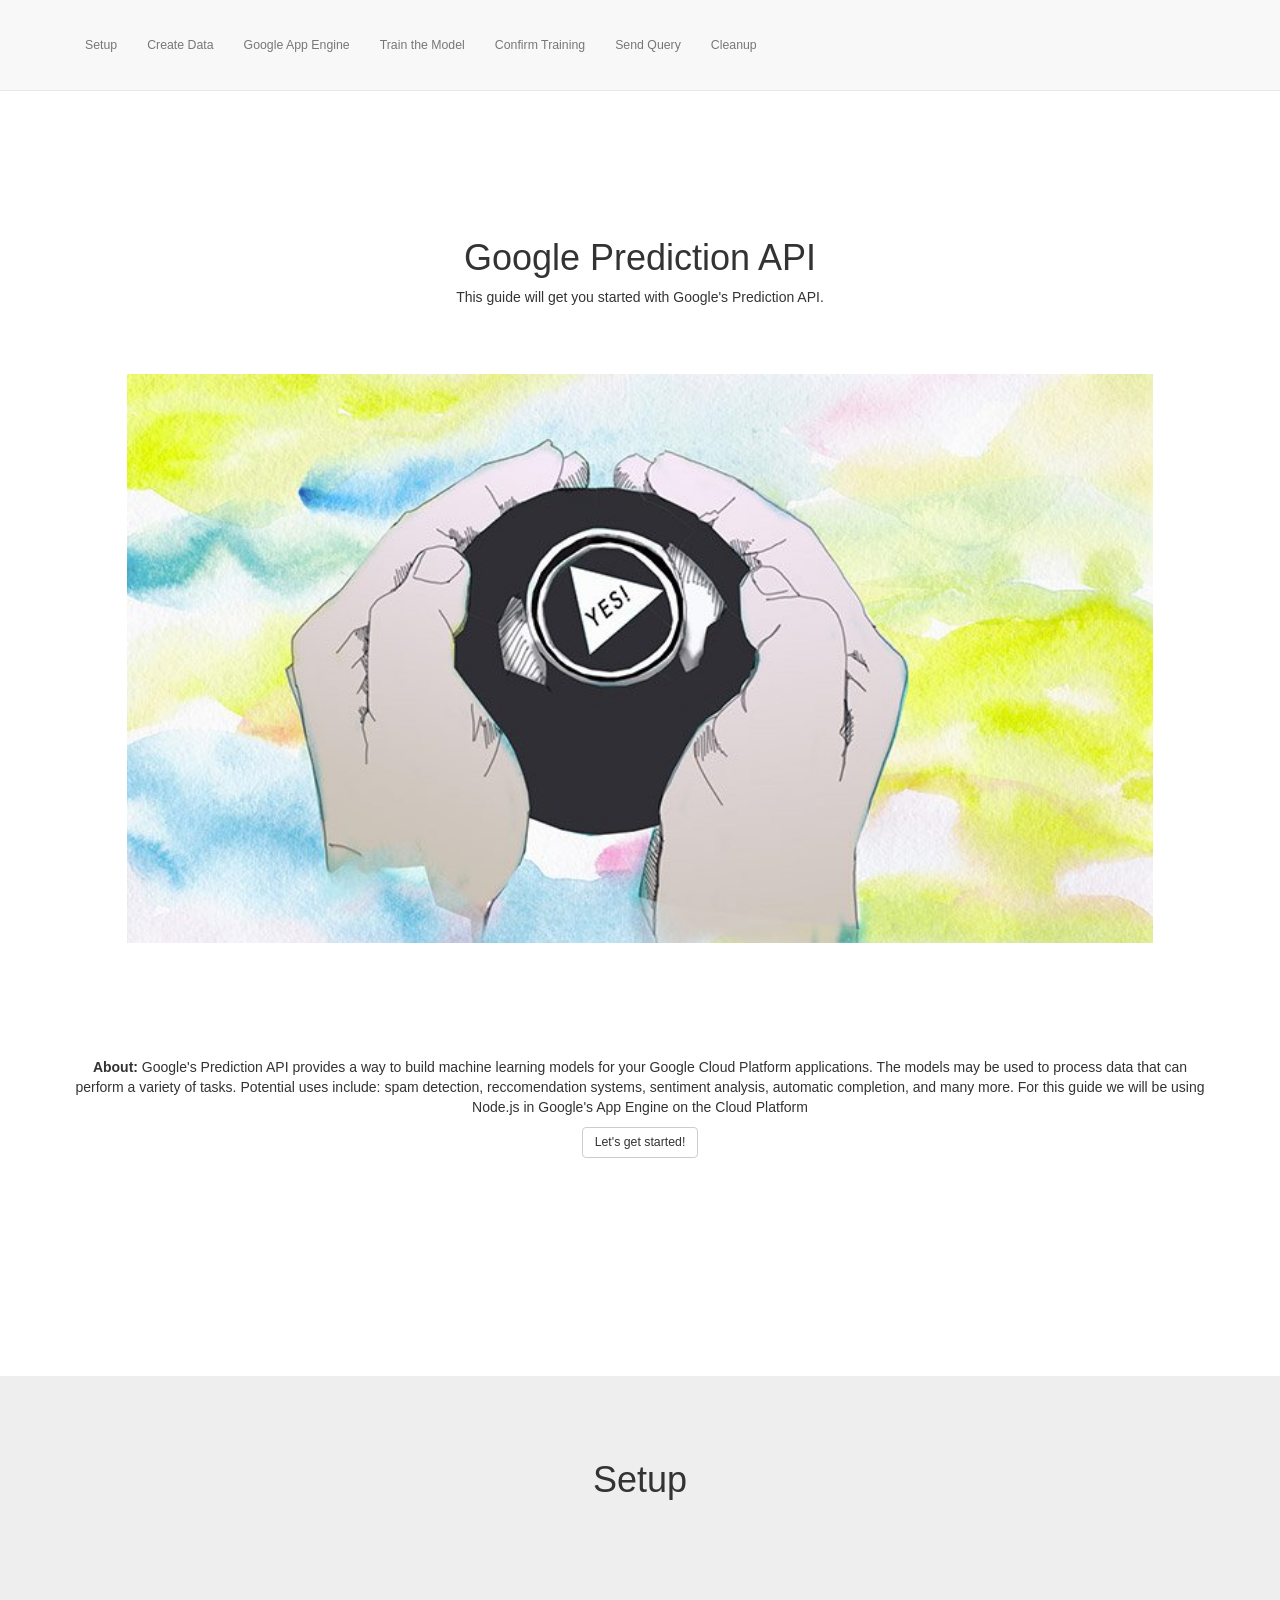
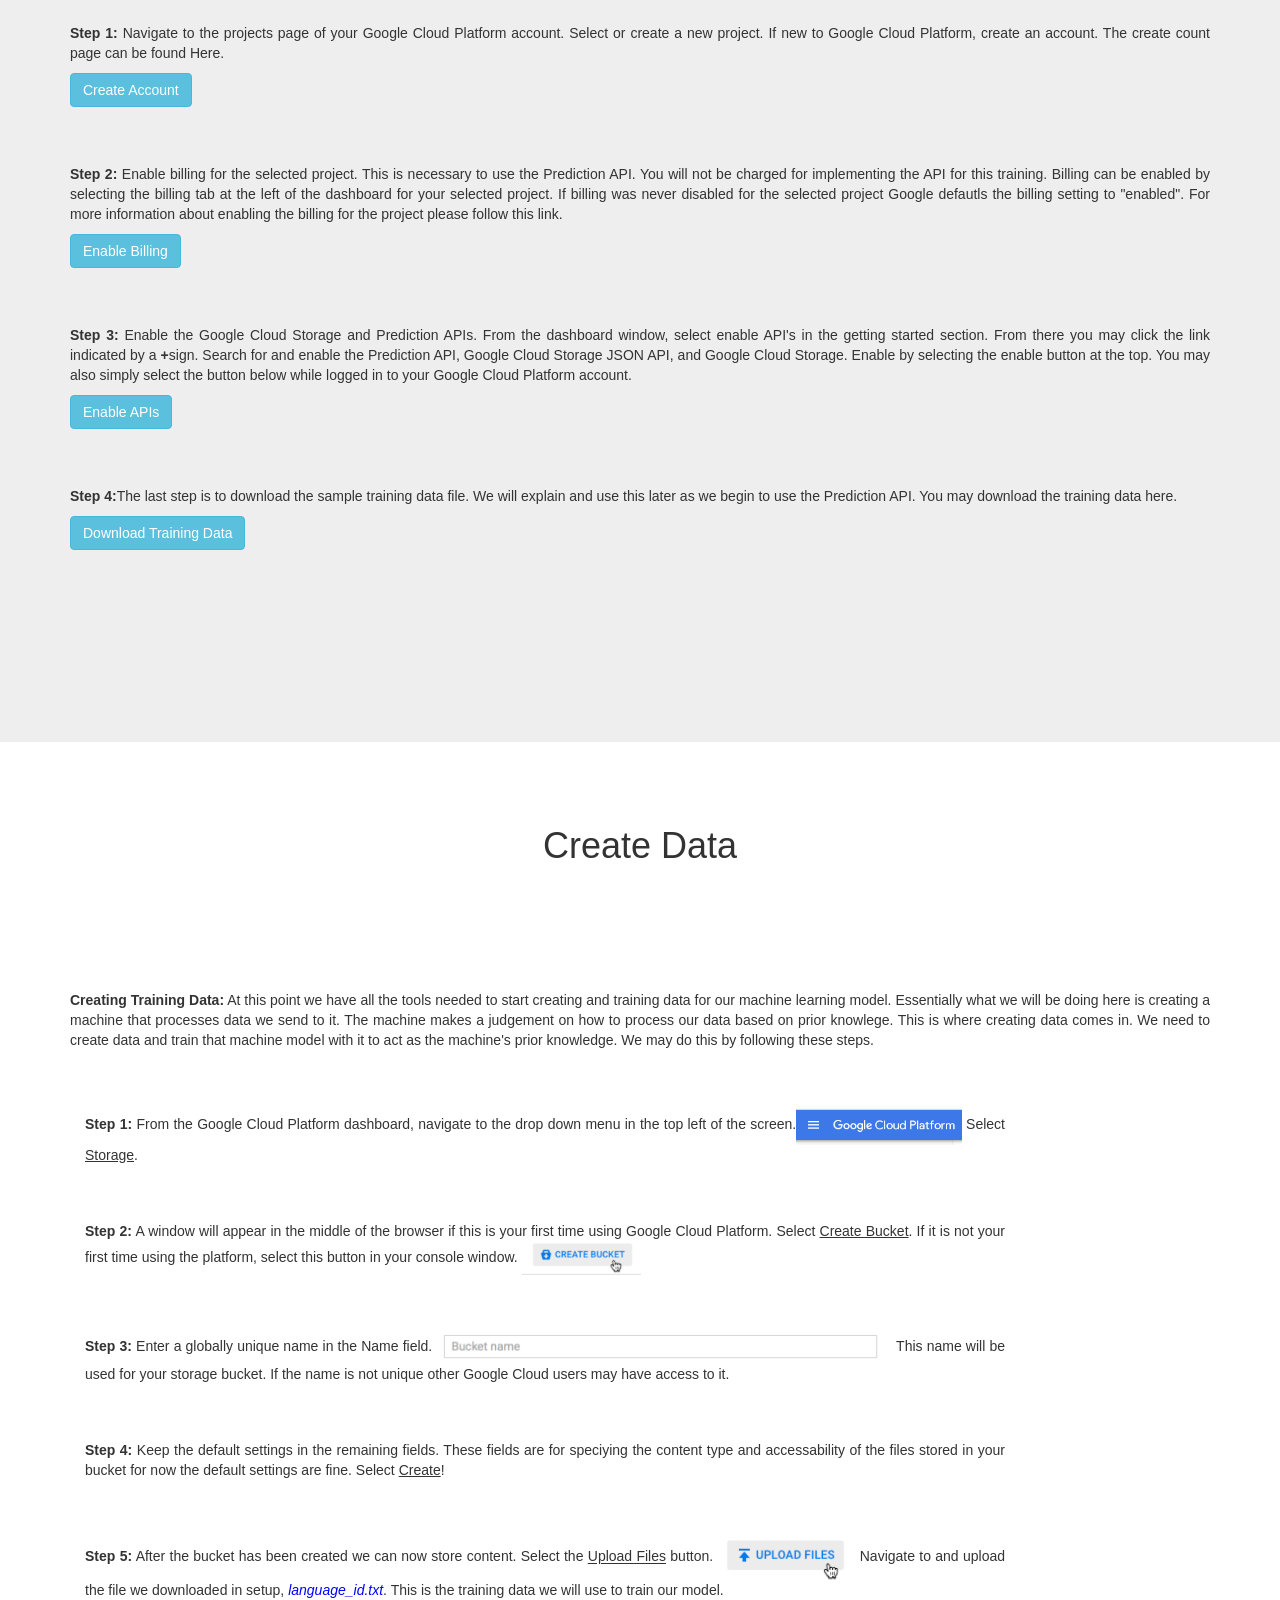
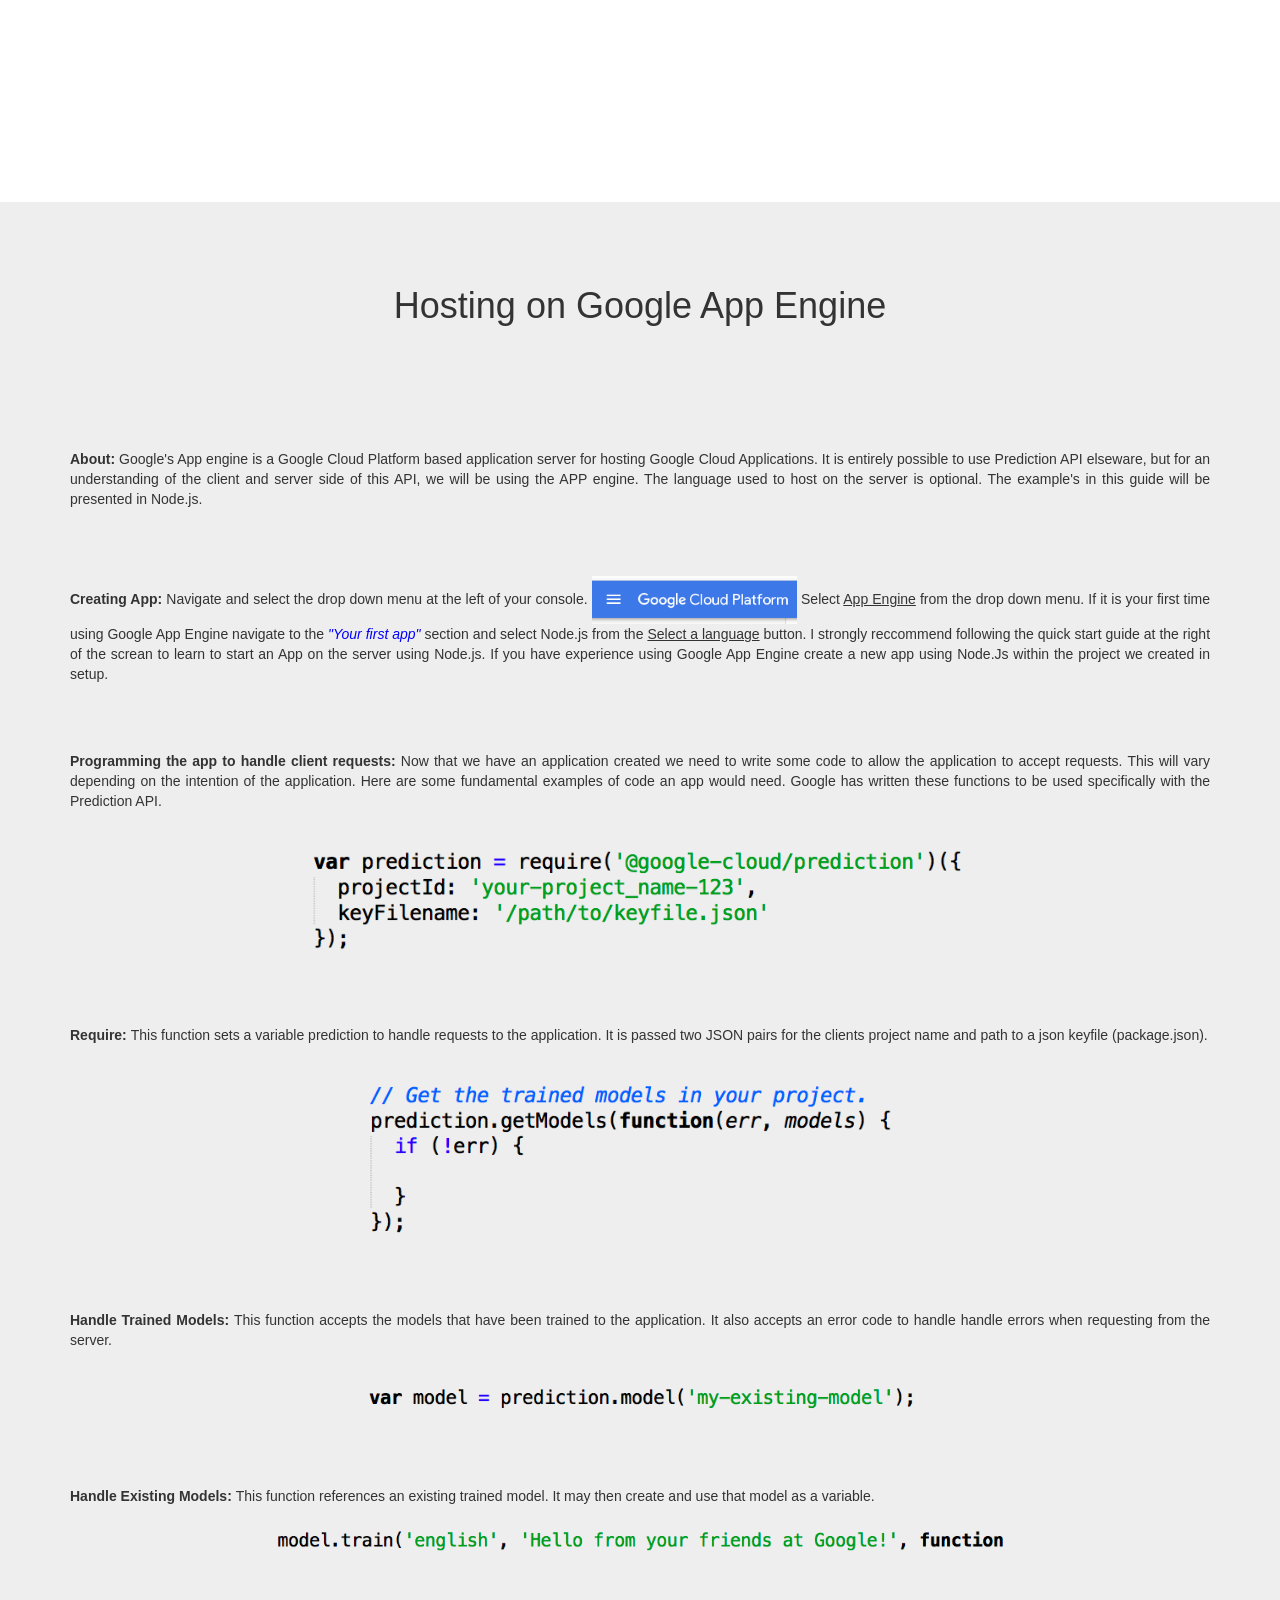
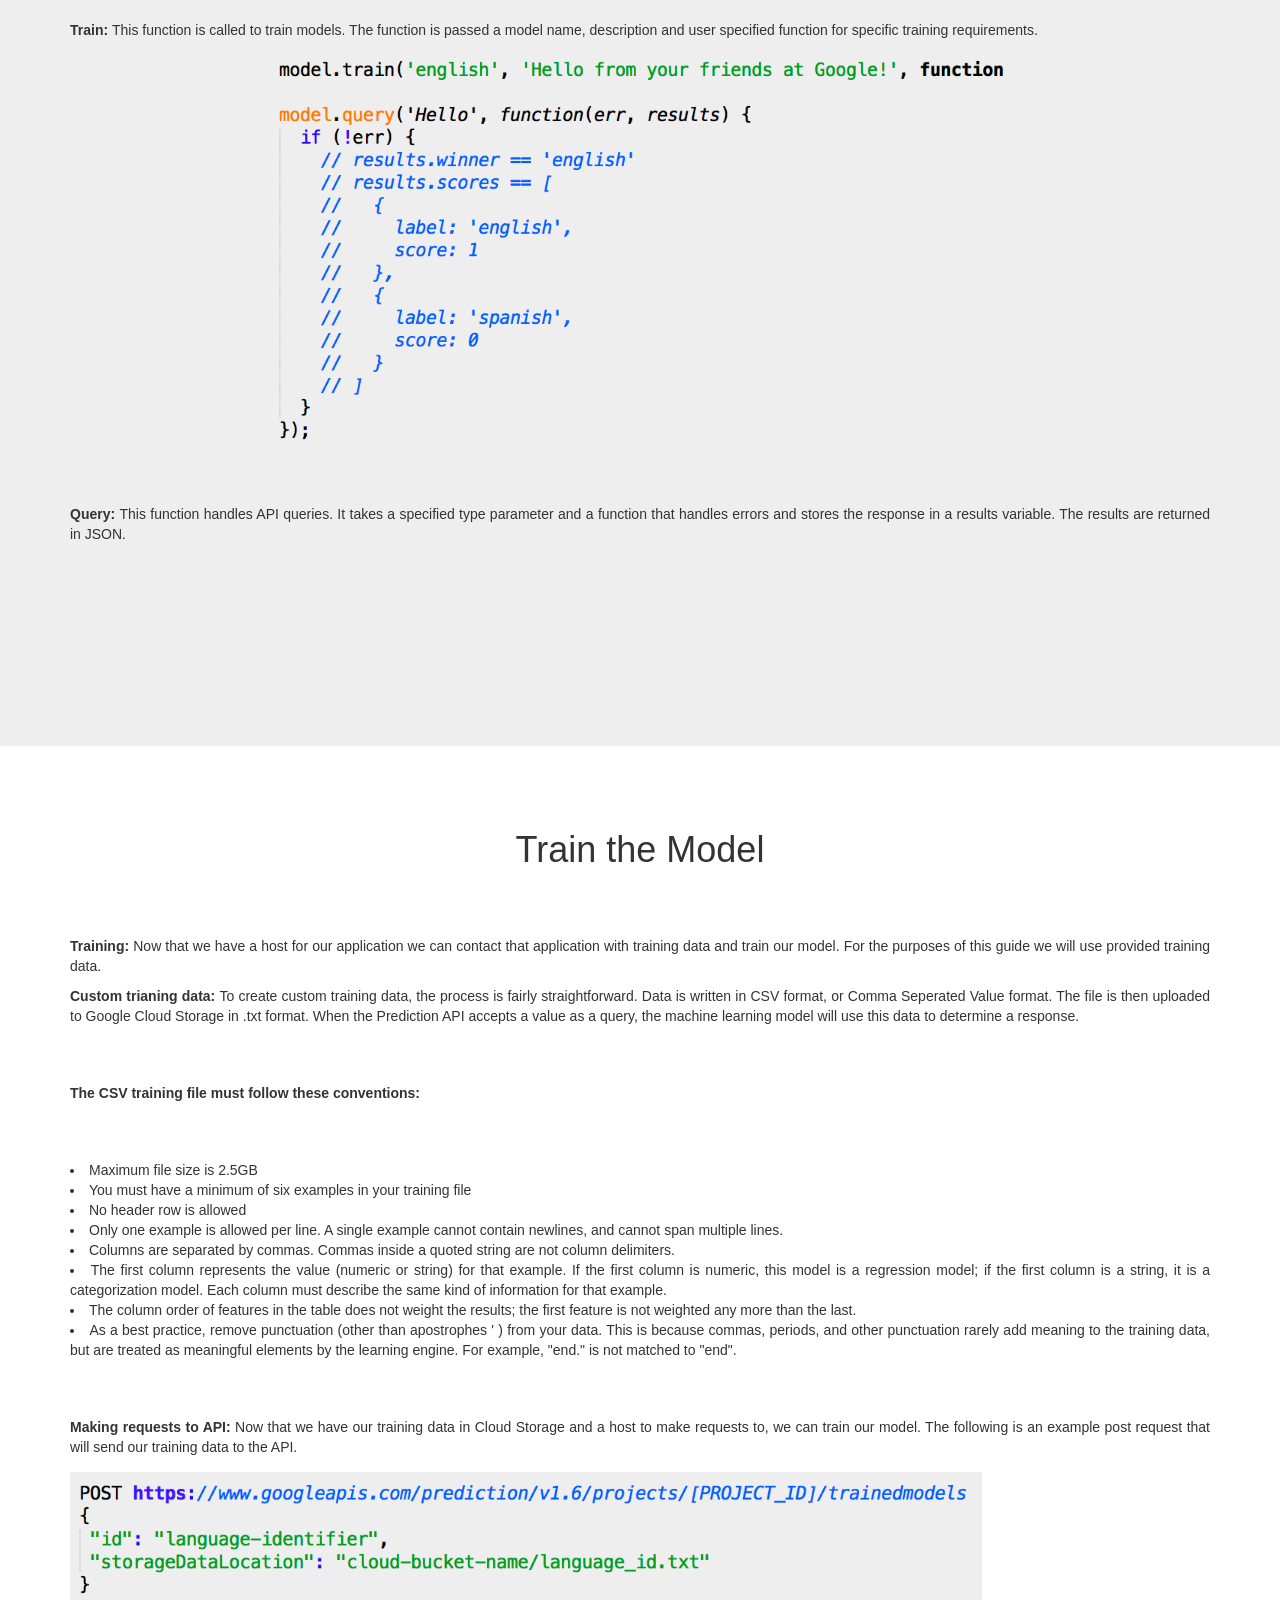
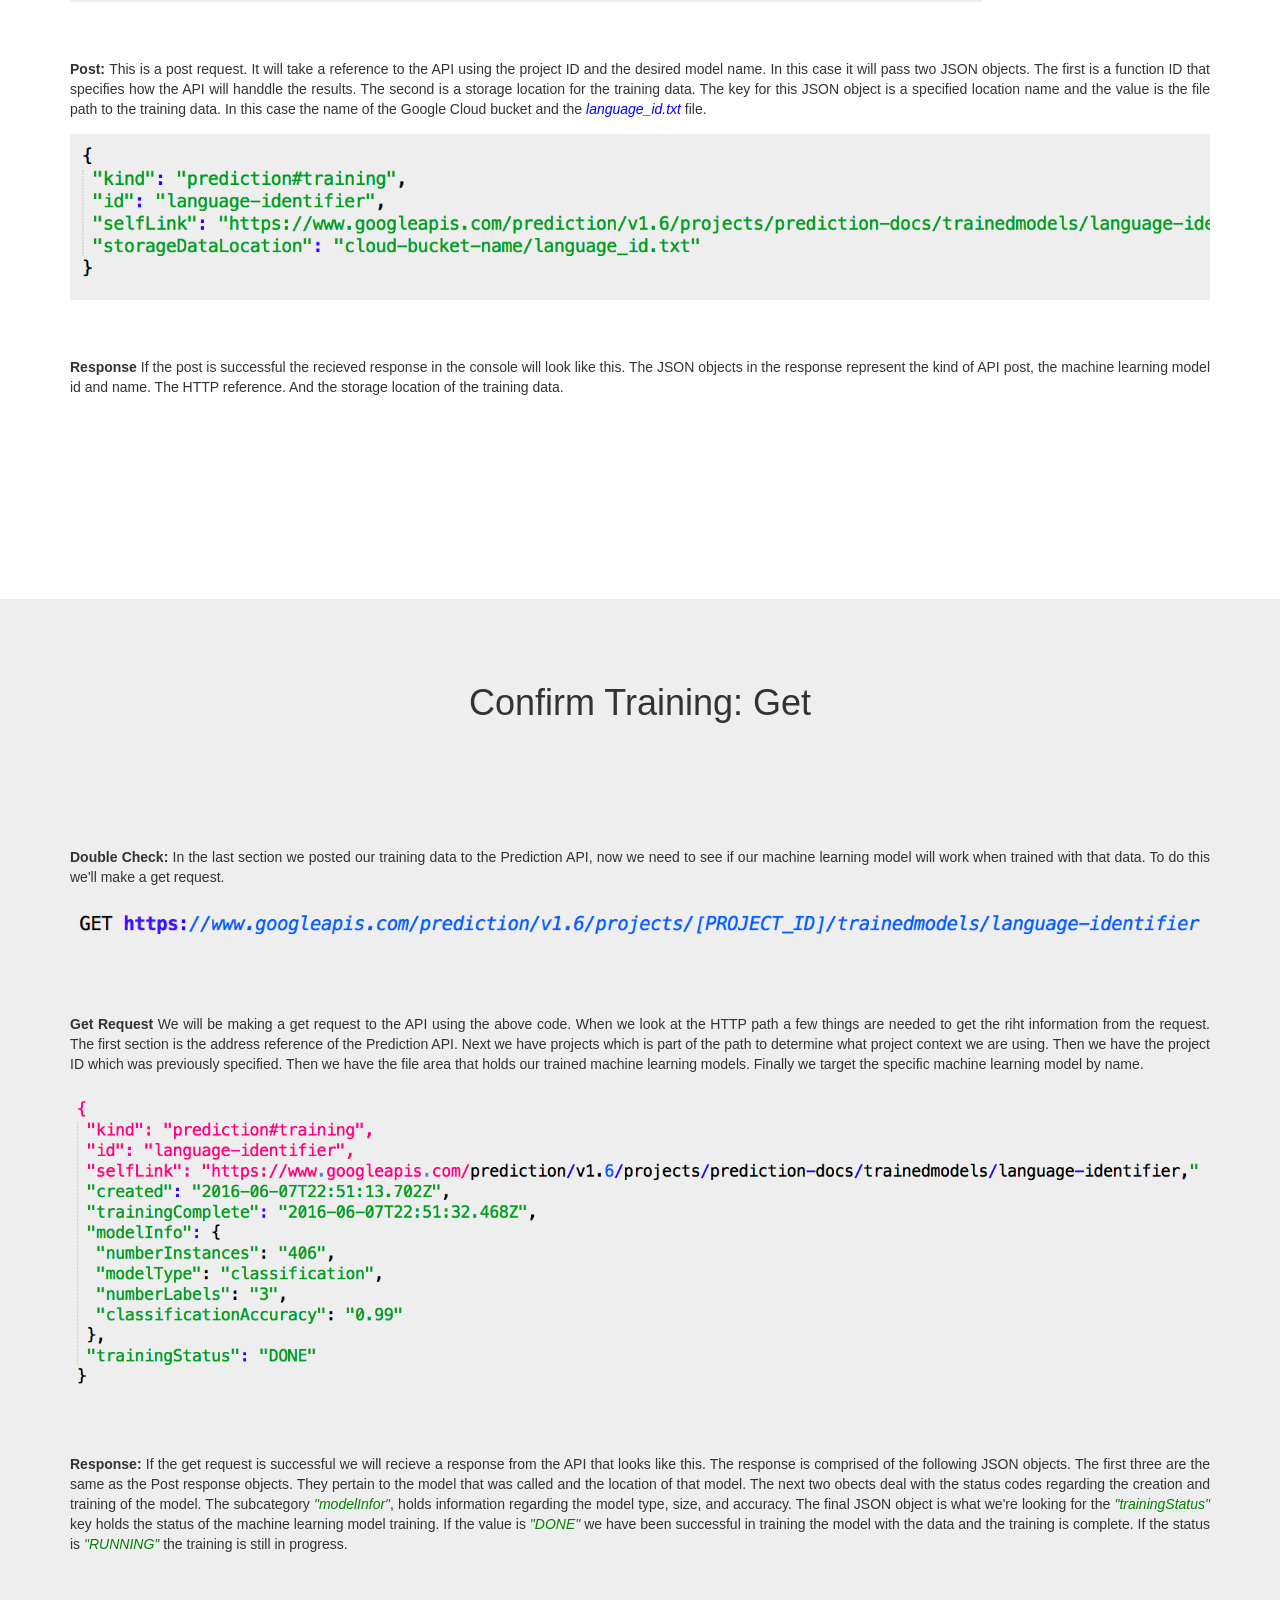
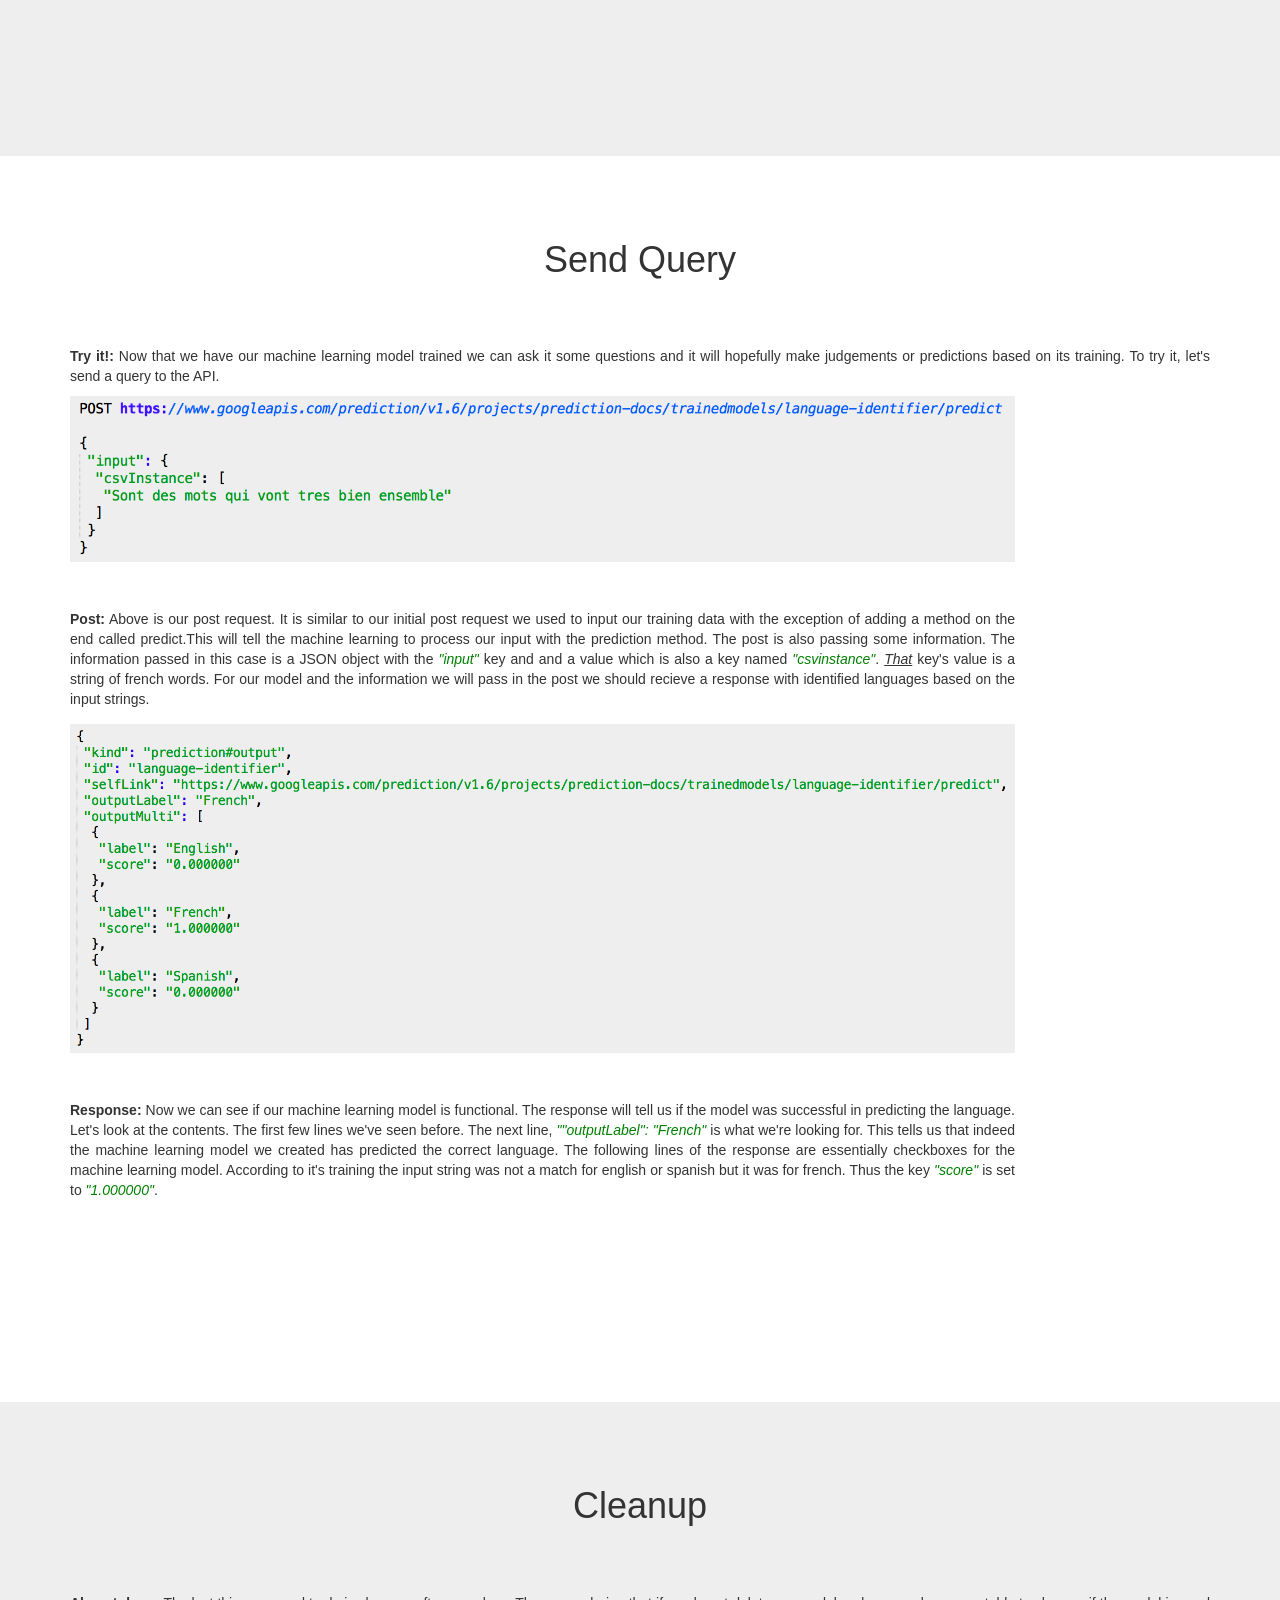
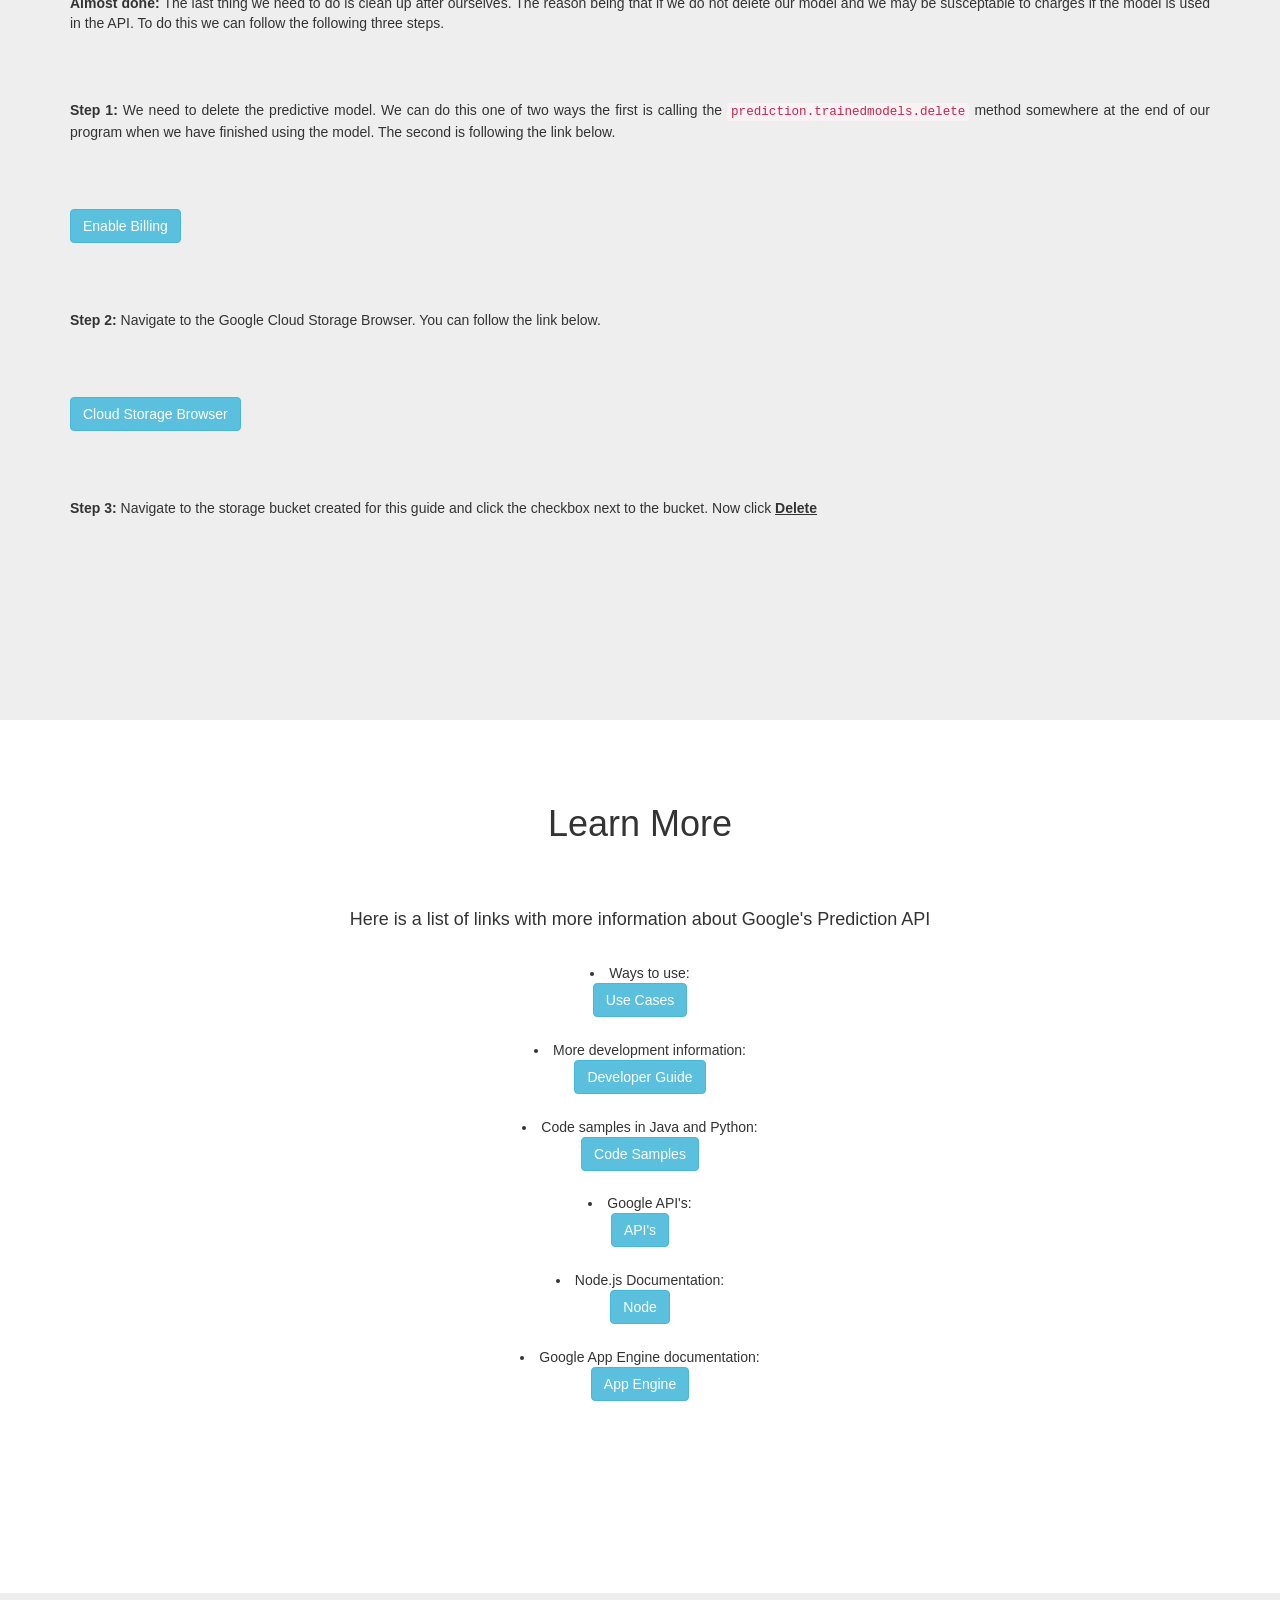
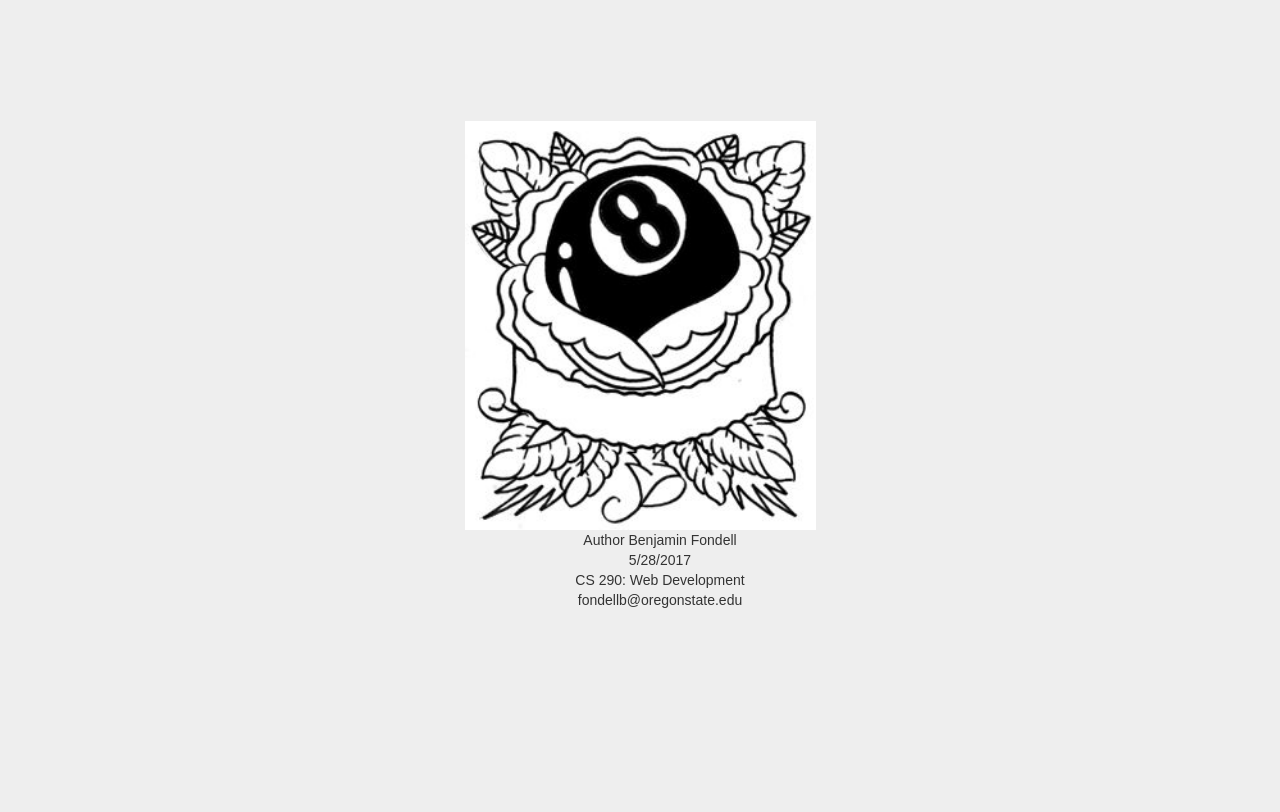
<file: index.html>
<!DOCTYPE html>
<html lang="en">

<head>

    <meta charset="utf-8">
    <meta http-equiv="X-UA-Compatible" content="IE=edge">
    <meta name="viewport" content="width=device-width, initial-scale=1">
    <meta name="description" content="">
    <meta name="author" content="">

    <title>How-To Guide: Google Prediction API </title>

    <!-- Bootstrap Core CSS -->
    <link href="css/bootstrap.min.css" rel="stylesheet">

    <!-- Custom CSS -->
    <link href="css/scrolling-nav.css" rel="stylesheet">

    <!-- HTML5 Shim and Respond.js IE8 support of HTML5 elements and media queries -->
    <!-- WARNING: Respond.js doesn't work if you view the page via file:// -->
    <!--[if lt IE 9]>
        <script src="https://oss.maxcdn.com/libs/html5shiv/3.7.0/html5shiv.js"></script>
        <script src="https://oss.maxcdn.com/libs/respond.js/1.4.2/respond.min.js"></script>
    <![endif]-->

</head>

<!-- The #page-top ID is part of the scrolling feature - the data-spy and data-target are part of the built-in Bootstrap scrollspy function -->

<body id="page-top" data-spy="scroll" data-target=".navbar-fixed-top">

    <!-- Navigation -->
    <nav class="navbar navbar-default navbar-fixed-top" role="navigation">
        <div class="container">
            <div class="navbar-header page-scroll">
                <button type="button" class="navbar-toggle" data-toggle="collapse" data-target=".navbar-ex1-collapse">
                    <span class="sr-only">Toggle navigation</span>
                    <span class="icon-bar"></span>
                    <span class="icon-bar"></span>
                    <span class="icon-bar"></span>
                    <span class="icon-bar"></span>
                    <span class="icon-bar"></span>
                    <span class="icon-bar"></span>
                    <span class="icon-bar"></span>
                    <span class="icon-bar"></span>
                </button>
            </div>

            <!-- Collect the nav links, forms, and other content for toggling -->
            <div class="collapse navbar-collapse navbar-ex1-collapse">
                <ul class="nav navbar-nav">
                    <!-- Hidden li included to remove active class from about link when scrolled up past about section -->
                    <li>
                        <a class="page-scroll" href="#setup">Setup</a>
                    </li>
                    <li>
                        <a class="page-scroll" href="#create-data">Create Data</a>
                    </li>
                    <li>
                        <a class="page-scroll" href="#google-engine">Google App Engine</a>
                    </li>
                    <li>
                        <a class="page-scroll" href="#train-model">Train the Model</a>
                    </li>
                     <li>
                        <a class="page-scroll" href="#confirm-train">Confirm Training</a>
                    </li>
                    <li>
                        <a class="page-scroll" href="#query">Send Query</a>
                    </li>
                    <li>
                        <a class="page-scroll" href="#cleanup">Cleanup</a>
                    </li>
                </ul>
            </div>
            <!-- /.navbar-collapse -->
        </div>
        <!-- /.container -->
    </nav>

    <!-- Intro Section -->
    
    <section id="intro" class="intro-section">
        <div class="container">
            <div class="row">
                <div class="col-lg-12">
                    <h1>Google Prediction API</h1>
                    <p style="padding-top: 6">This guide will get you started with Google's Prediction API.</p>
                    <div class="row" style="padding-top: 5%">
                        <div class="col-md-12">
                            <div class= "media">
                                <img src="images/8ball.jpg" width="90%" height="90%" alt="8ball">
                            </div>
                        </div>
                    </div>
                    <p style="padding-top: 10%"><strong>About:</strong> Google's Prediction API provides a way to build machine learning models for your Google Cloud Platform applications. The models may be used to process data that can perform a variety of tasks. Potential uses include: spam detection, reccomendation systems, sentiment analysis, automatic completion, and many more. For this guide we will be using Node.js in Google's App Engine on the Cloud Platform </p>
                    <a class="btn btn-default page-scroll" href="#setup">Let's get started!</a>
                </div>
            </div>
        </div>
    </section>
    
    <!-- Setup Section -->
    <section id="setup" class="setup-section" style="padding-top: 5%">
        <div class="container">
            <div class="row">
                <div class="col-lg-12">
                    <h1>Setup</h1>
                    <div class="text-justify">
                        <p style="padding-top: 10%"><strong>Step 1:</strong> Navigate to the projects page of your Google Cloud Platform account. Select or create a new project.  If new to Google Cloud Platform, create an account. The create count page can be found Here. </p>
                        <a href="https://cloud.google.com" class="btn btn-info" role="button">Create Account</a>
                        <p style="padding-top: 5%"><strong>Step 2:</strong> Enable billing for the selected project. This is necessary to use the Prediction API. You will not be charged for implementing the API for this training. Billing can be enabled by selecting the billing tab at the left of the dashboard for your selected project. If billing was never disabled for the selected project Google defautls the billing setting to "enabled". For more information about enabling the billing for the project please follow this link. </p>
                        <a href="https://support.google.com/cloud/answer/6293499#enable-billing" class="btn btn-info" role="button">Enable Billing</a>
                        <p style="padding-top: 5%"><strong>Step 3:</strong> Enable the Google Cloud Storage and Prediction APIs. From the dashboard window, select enable API's in the getting started section. From there you may click the link indicated by a <strong>+</strong>sign. Search for and enable the Prediction API, Google Cloud Storage JSON API, and Google Cloud Storage. Enable by selecting the enable button at the top. You may also simply select the button below while logged in to your Google Cloud Platform account.</p> 
                        <a href="https://console.cloud.google.com/flows/enableapi?apiid=prediction,storage_component,storage_api&amp;_ga=1.167949218.2035046103.1494286454" class="btn btn-info" role="button">Enable APIs</a>
                        <p style="padding-top: 5%"><strong>Step 4:</strong>The last step is to download the sample training data file. We will explain and use this later as we begin to use the Prediction API. You may download the training data here.
                        </p>
                        <a href="https://console.cloud.google.com/flows/enableapi?apiid=prediction,storage_component,storage_api&amp;_ga=1.167949218.2035046103.1494286454" class="btn btn-info" role="button">Download Training Data</a>

                    </div>
                </div>
            </div>
        </div>
    </section>

    <!-- Services Section -->
    <section id="create-data" class="create-data-section" style="padding-top: 5%">
        <div class="container">
            <div class="row">
                <div class="col-lg-12">
                    <h1>Create Data</h1>
                        <div class="text-justify">
                            <p style="padding-top:10%"><strong> Creating Training Data:</strong> At this point we have all the tools needed to start creating and training data for our machine learning model. Essentially what we will be doing here is creating a machine that processes data we send to it. The machine makes a judgement on how to process our data based on prior knowlege. This is where creating data comes in. We need to create data and train that machine model with it to act as the machine's prior knowledge. We may do this by following these steps.
                            </p>
                            <div class="col-lg-10" class="text-justify" >
                                <p style="padding-top: 5%"><strong>Step 1: </strong> From the Google Cloud Platform dashboard, navigate to the drop down menu in the top left of the screen.<img src="images/dropmenu.jpg" width="18%" height="18%" alt="dropmenu"> Select <u>Storage</u>. 
                                </p>
                                <p style="padding-top: 5%"><strong>Step 2:</strong> A window will appear in the middle of the browser if this is your first time using Google Cloud Platform. Select <u>Create Bucket</u>. If it is not your first time using the platform, select this button in your console window. <img src="images/createbucket.jpg" width="13%" height="13%" alt="createbucket">
                                </p>
                                <p style="padding-top: 5%"><strong>Step 3:</strong> Enter a globally unique name in the Name field.<img src="images/namefield.jpg" width="50%" height="50%" alt="namefield">
                                 This name will be used for your storage bucket. If the name is not unique other Google Cloud users may have access to it. 
                                </p>
                                <p style="padding-top: 5%"><strong>Step 4:</strong> Keep the default settings in the remaining fields. These fields are for speciying the content type and accessability of the files stored in your bucket for now the default settings are fine. Select <u>Create</u>!
                                </p>
                                <p style="padding-top: 5%"><strong>Step 5:</strong> After the bucket has been created we can now store content. Select the <u>Upload Files</u> button. <img src="images/uploadfiles.jpg" width="15%" height="15%" alt="uploadfiles"> Navigate to and upload the file we downloaded in setup, <em style="color: blue">language_id.txt</em>. This is the training data we will use to train our model. 
                                </p>
                            </div>
                        </div>
                </div>
            </div>
        </div>
    </section>

      <!-- Contact Section -->
    <section id="google-engine" class="google-engine-section" style="padding-top: 5%">
        <div class="container">
            <div class="row">
                <div class="col-lg-12">
                    <h1>Hosting on Google App Engine</h1>
                        <div class="text-justify">
                            <p style="padding-top: 10%"><strong>About: </strong>Google's App engine is a Google Cloud Platform based application server for hosting Google Cloud Applications. It is entirely possible to use Prediction API elseware, but for an understanding of the client and server side of this API, we will be using the APP engine. The language used to host on the server is optional. The example's in this guide will be presented in Node.js. 
                            </p>
                            <div class="text-justify">
                                <p style="padding-top: 5%">
                                    <strong>Creating App: </strong> Navigate and select the drop down menu at the left of your console. <img src="images/dropmenu.jpg" width="18%" height="18%" alt="dropmenu"> Select <u>App Engine</u> from the drop down menu. If it is your first time using Google App Engine navigate to the <em style="color: blue">"Your first app"</em> section and select Node.js from the <u>Select a language</u> button. I strongly reccommend following the quick start guide at the right of the screan to learn to start an App on the server using Node.js. If you have experience using Google App Engine create a new app using Node.Js within the project we created in setup. 
                                </p>
                                <p style="padding-top: 5%">
                                    <strong> Programming the app to handle client requests:</strong>
                                    Now that we have an application created we need to write some code to allow the application to accept requests. This will vary depending on the intention of the application. Here are some fundamental examples of code an app would need. Google has written these functions to be used specifically with the Prediction API. 
                                </p>
                            </div>
                        </div>
                        <div class="media" style="vertical-align: center">
                            <img src="images/require.jpg" width="60%" height="60%" alt="require">
                        </div>
                        <div style="padding-top: 5%" class="text-justify">
                            <p>
                              <strong>Require: </strong> This function sets a variable prediction to handle requests to the application. It is passed two JSON pairs for the clients project name and path to a json keyfile (package.json). 
                            </p>
                        </div>
                        <div class="media" style="vertical-align: center">
                            <img src="images/models.jpg" width="50%" height="50%" alt="models">
                        </div>
                        <div style="padding-top: 5%" class="text-justify">
                            <p>
                              <strong>Handle Trained Models: </strong> This function accepts the models that have been trained to the application. It also accepts an error code to handle handle errors when requesting from the server. 
                            </p>
                        </div>
                         <div class="media" style="vertical-align: center">
                            <img src="images/existing.jpg" width="50%" height="50%" alt="existing">
                        </div>
                        <div style="padding-top: 5%" class="text-justify">
                            <p>
                              <strong>Handle Existing Models: </strong> This function references an existing trained model. It may then create and use that model as a variable.
                            </p>
                        </div>
                         <div class="media" style="vertical-align: center">
                            <img src="images/train.jpg" width="65%" height="65%" alt="train">
                        </div>
                        <div style="padding-top: 5%" class="text-justify">
                            <p>
                              <strong>Train: </strong> This function is called to train models. The function is passed a model name, description and user specified function for specific training requirements.
                            </p>
                        </div>
                         <div class="media" style="vertical-align: center">
                            <img src="images/query.jpg" width="65%" height="65%" alt="query">
                        </div>
                        <div style="padding-top: 5%" class="text-justify">
                            <p>
                              <strong>Query: </strong> This function handles API queries. It takes a specified type parameter and a function that handles errors and stores the response in a results variable. The results are returned in JSON. 
                            </p>
                        </div>
                </div>
            </div>
        </div>
    </section>

    <!-- Training Model Section -->
    <section id="train-model" class="train-model-section" style="padding-top: 5%">
        <div class="container">
            <div class="row">
                <div class="col-lg-12">
                    <h1>Train the Model</h1>
                        <div class="text-justify">
                            <p style="padding-top: 5%"><strong>Training:</strong> Now that we have a host for our application we can contact that application with training data and train our model. For the purposes of this guide we will use provided training data.   
                            </p>
                            <div class="text-justify">
                                <strong>Custom trianing data: </strong> To create custom training data, the process is fairly straightforward. Data is written in CSV format, or Comma Seperated Value format. The file is then uploaded to Google Cloud Storage in .txt format. When the Prediction API accepts a value as a query, the machine learning model will use this data to determine a response. 
                            <div  style="padding-top: 5%">
                                <strong>The CSV training file must follow these conventions:</strong>
                            </div>    
                            <div >
                                <li style="padding-top: 5%">Maximum file size is 2.5GB</li>
                                <li>You must have a minimum of six examples in your training file</li>
                                <li>No header row is allowed</li>
                                <li>Only one example is allowed per line. A single example cannot contain newlines, and cannot span multiple lines.</li>
                                <li>Columns are separated by commas. Commas inside a quoted string are not column delimiters.</li>
                                <li>The first column represents the value (numeric or string) for that example. If the first column is numeric, this model is a regression model; if the first column is a string, it is a categorization model. Each column must describe the same kind of information for that example.</li>
                                <li>The column order of features in the table does not weight the results; the first feature is not weighted any more than the last.</li>
                                <li>As a best practice, remove punctuation (other than apostrophes ' ) from your data. This is because commas, periods, and other punctuation rarely add meaning to the training data, but are treated as meaningful elements by the learning engine. For example, "end." is not matched to "end".</li>
                            </div>
                            <div style="padding-top: 5%">
                                <strong>Making requests to API:</strong> Now that we have our training data in Cloud Storage and a host to make requests to, we can train our model. The following is an example post request that will send our training data to the API.
                            </div>
                        </div>
                        <div class="media" style="vertical-align: center">
                            <img src="images/post.jpg" width="80%" height="80%" alt="post">
                        </div>
                        <div style="padding-top: 5%" class="text-justify">
                            <p>
                                <strong>Post: </strong> This is a post request. It will take a reference to the API using the project ID and the desired model name. In this case it will pass two JSON objects. The first is a function ID that specifies how the API will handdle the results. The second is a storage location for the training data. The key for this JSON object is a specified location name and the value is the file path to the training data. In this case the name of the Google Cloud bucket and the <em style="color: blue">language_id.txt</em> file. 
                            </p>
                        </div>
                        <div class="media" style="vertical-align: center">
                            <img src="images/response.jpg" width="110%" height="110%" alt="response">
                        </div>
                        <div style="padding-top: 5%" class="text-justify">
                            <p>
                                <strong>Response </strong> If the post is successful the recieved response in the console will look like this. The JSON objects in the response represent the kind of API post, the machine learning model id and name. The HTTP reference. And the storage location of the training data.  
                            </p>
                        </div>
                </div>
            </div>
        </div>
    </section>

    <!-- Confirm Training Section -->
    <section id="confirm-train" class="confirm-train-section" style="padding-top: 5%">
        <div class="container">
            <div class="row">
                <div class="col-lg-12">
                    <h1>Confirm Training: Get</h1>
                    <div class="text-justify" style="padding-top: 10%">
                        <p>
                            <strong>Double Check:</strong> In the last section we posted our training data to the Prediction API, now we need to see if our machine learning model will work when trained with that data. To do this we'll make a get request. 
                        </p>
                    </div>
                    <div>
                        <div class="media" style="vertical-align: center">
                            <img src="images/get.jpg" width="100%" height="100%" alt="get">
                        </div>
                        <div style="padding-top: 5%" class="text-justify">
                            <p>
                                <strong>Get Request</strong> We will be making a get request to the API using the above code. When we look at the HTTP path a few things are needed to get the riht information from the request. The first section is the address reference of the Prediction API. Next we have projects which is part of the path to determine what project context we are using. Then we have the project ID which was previously specified. Then we have the file area that holds our trained machine learning models. Finally we target the specific machine learning model by name.  
                            </p>
                        </div>
                          <div class="media" style="vertical-align: center">
                            <img src="images/getresponse.jpg" width="100%" height="100%" alt="getresponse">
                        </div>
                        <div style="padding-top: 5%" class="text-justify">
                            <p>
                                <strong>Response: </strong>If the get request is successful we will recieve a response from the API that looks like this. The response is comprised of the following JSON objects. The first three are the same as the Post response objects. They pertain to the model that was called and the location of that model. The next two obects deal with the status codes regarding the creation and training of the model. The subcategory <em style="color: green">"modelInfor"</em>, holds information regarding the model type, size, and accuracy. The final JSON object is what we're looking for the <em style="color: green">"trainingStatus"</em> key holds the status of the machine learning model training. If the value is <em style="color: green">"DONE"</em> we have been successful in training the model with the data and the training is complete. If the status is <em style="color: green">"RUNNING"</em> the training is still in progress.
                            </p>
                        </div>
                    </div>
                </div>
            </div>
        </div>
    </section>

     <!-- Query Section -->
    <section id="query" class="query-section" style="padding-top: 5%">
        <div class="container">
            <div class="row">
                <div class="col-lg-12">
                    <h1>Send Query</h1>
                    <div class="text-justify" style="padding-top: 5%">
                        <p>
                            <strong>Try it!:</strong> Now that we have our machine learning model trained we can ask it some questions and it will hopefully make judgements or predictions based on its training. To try it, let's send a query to the API. 
                        </p>
                    </div>
                </div>
                <div class="col-lg-10">
                    <div class="media">
                        <img src="images/querypost.jpg" width="100%" height="100%" alt="querypost">
                    </div>
                    <div class="text-justify" style="padding-top: 5%">
                        <p>
                          <strong>Post:</strong> Above is our post request. It is similar to our initial post request we used to input our training data with the exception of adding a method on the end called predict.This will tell the machine learning to process our input with the prediction method. The post is also passing some information. The information passed in this case is a JSON object with the <em style="color: green">"input"</em> key and and a value which is also a key named <em style="color: green">"csvinstance"</em>. <em><u>That</u></em> key's value is a string of french words. For our model and the information we will pass in the post we should recieve a response with identified languages based on the input strings.   
                        </p>
                    </div>
                    <div class="media">
                        <img src="images/queryresponse.jpg" width="100%" height="100%" alt="queryresponse">
                    </div>
                      <div class="text-justify" style="padding-top: 5%">
                        <p>
                          <strong>Response:</strong> Now we can see if our machine learning model is functional. The response will tell us if the model was successful in predicting the language. Let's look at the contents. The first few lines we've seen before. The next line, <em style="color: green">""outputLabel": "French"</em> is what we're looking for. This tells us that indeed the machine learning model we created has predicted the correct language. The following lines of the response are essentially checkboxes for the machine learning model. According to it's training the input string was not a match for english or spanish but it was for french. Thus the key <em style="color: green">"score"</em> is set to <em style="color: green">"1.000000"</em>.   
                        </p>
                    </div>
                </div>
            </div>
        </div>
    </section>

      <!-- Cleanup Section -->
    <section id="cleanup" class="cleanup-section" style="padding-top: 5%">
        <div class="container">
            <div class="row">
                <div class="col-lg-12">
                    <h1>Cleanup</h1>
                    <div class="text-justify" style="padding-top: 5%">
                        <p>
                            <strong>Almost done:</strong> The last thing we need to do is clean up after ourselves. The reason being that if we do not delete our model and we may be susceptable to charges if the model is used in the API. To do this we can follow the following three steps.
                        </p>
                        <p style="padding-top: 5%">
                            <strong>Step 1:</strong> We need to delete the predictive model. We can do this one of two ways the first is calling the <code>prediction.trainedmodels.delete</code> method somewhere at the end of our program when we have finished using the model. The second is following the link below.
                            <div style="padding-top: 5%"><a href="https://developers.google.com/apis-explorer/#p/prediction/v1.6/prediction.trainedmodels.delete" class="btn btn-info" role="button">Enable Billing</a>
                            </div>
                        </p>
                        <p style="padding-top: 5%">
                            <strong>Step 2:</strong> Navigate to the Google Cloud Storage Browser. You can follow the link below. 
                            <div style="padding-top: 5%"><a href="https://console.cloud.google.com/storage/browser" class="btn btn-info" role="button">Cloud Storage Browser</a>
                            </div>
                        </p>
                        <p style="padding-top: 5%">
                            <strong>Step 3: </strong> Navigate to the storage bucket created for this guide and click the checkbox next to the bucket. Now click <u><strong>Delete</strong></u>
                        </p>
                    </div>
                </div>
            </div>
        </div>
    </section>

        <!-- Learn More Section -->
    <section id="implement" class="implement-section" style="padding-top: 5%">
        <div class="container">
            <div class="row">
                <div class="col-lg-12">
                    <h1>Learn More</h1>
                        <h4 style="padding-top: 5%">Here is a list of links with more information about Google's Prediction API</h4>
                        <div style="vertical-align: center" style="padding-top: 5%">
                            <li style="padding-top: 2%">Ways to use:</li><a href="https://cloud.google.com/prediction/docs/scenarios" class="btn btn-info" role="button">Use Cases</a>
                             <li style="padding-top: 2%">More development information:</li><a href="https://cloud.google.com/prediction/docs/developer-guide" class="btn btn-info" role="button">Developer Guide</a>
                              <li style="padding-top: 2%">Code samples in Java and Python:</li><a href="https://cloud.google.com/prediction/docs/libraries.html#featuredsamples" class="btn btn-info" role="button">Code Samples</a>
                               <li style="padding-top: 2%">Google API's:</li><a href="https://cloud.google.com/products" class="btn btn-info" role="button">API's</a>
                                <li style="padding-top: 2%">Node.js Documentation:</li><a href="https://www.npmjs.com/package/@google-cloud/prediction" class="btn btn-info" role="button">Node</a>
                                 <li style="padding-top: 2%">Google App Engine documentation:</li><a href="https://cloud.google.com/appengine/docs/" class="btn btn-info" role="button">App Engine</a>
                        </div>
                </div>
            </div>
        </div>
    </section>

        <section id="end" class="end-section" style="padding-top: 10%">
        <div class="container">
            <div class="row">
                <div class="col-med-6" style="vertical-align: ">
                    <div class="media">
                         <img src="images/magic.jpg" width="30%" height="30%" alt="magic">
                    </div>
                    <ul style="list-style: none">
                        <li>Author Benjamin Fondell</li>
                        <li>5/28/2017</li>
                        <li>CS 290: Web Development</li>
                        <li>fondellb@oregonstate.edu</li>
                    </ul>
                </div>
            </div>
        </div>
    </section>

    <!-- jQuery -->
    <script src="js/jquery.js"></script>

    <!-- Bootstrap Core JavaScript -->
    <script src="js/bootstrap.min.js"></script>

    <!-- Scrolling Nav JavaScript -->
    <script src="js/jquery.easing.min.js"></script>
    <script src="js/scrolling-nav.js"></script>

</body>

</html>
</file>
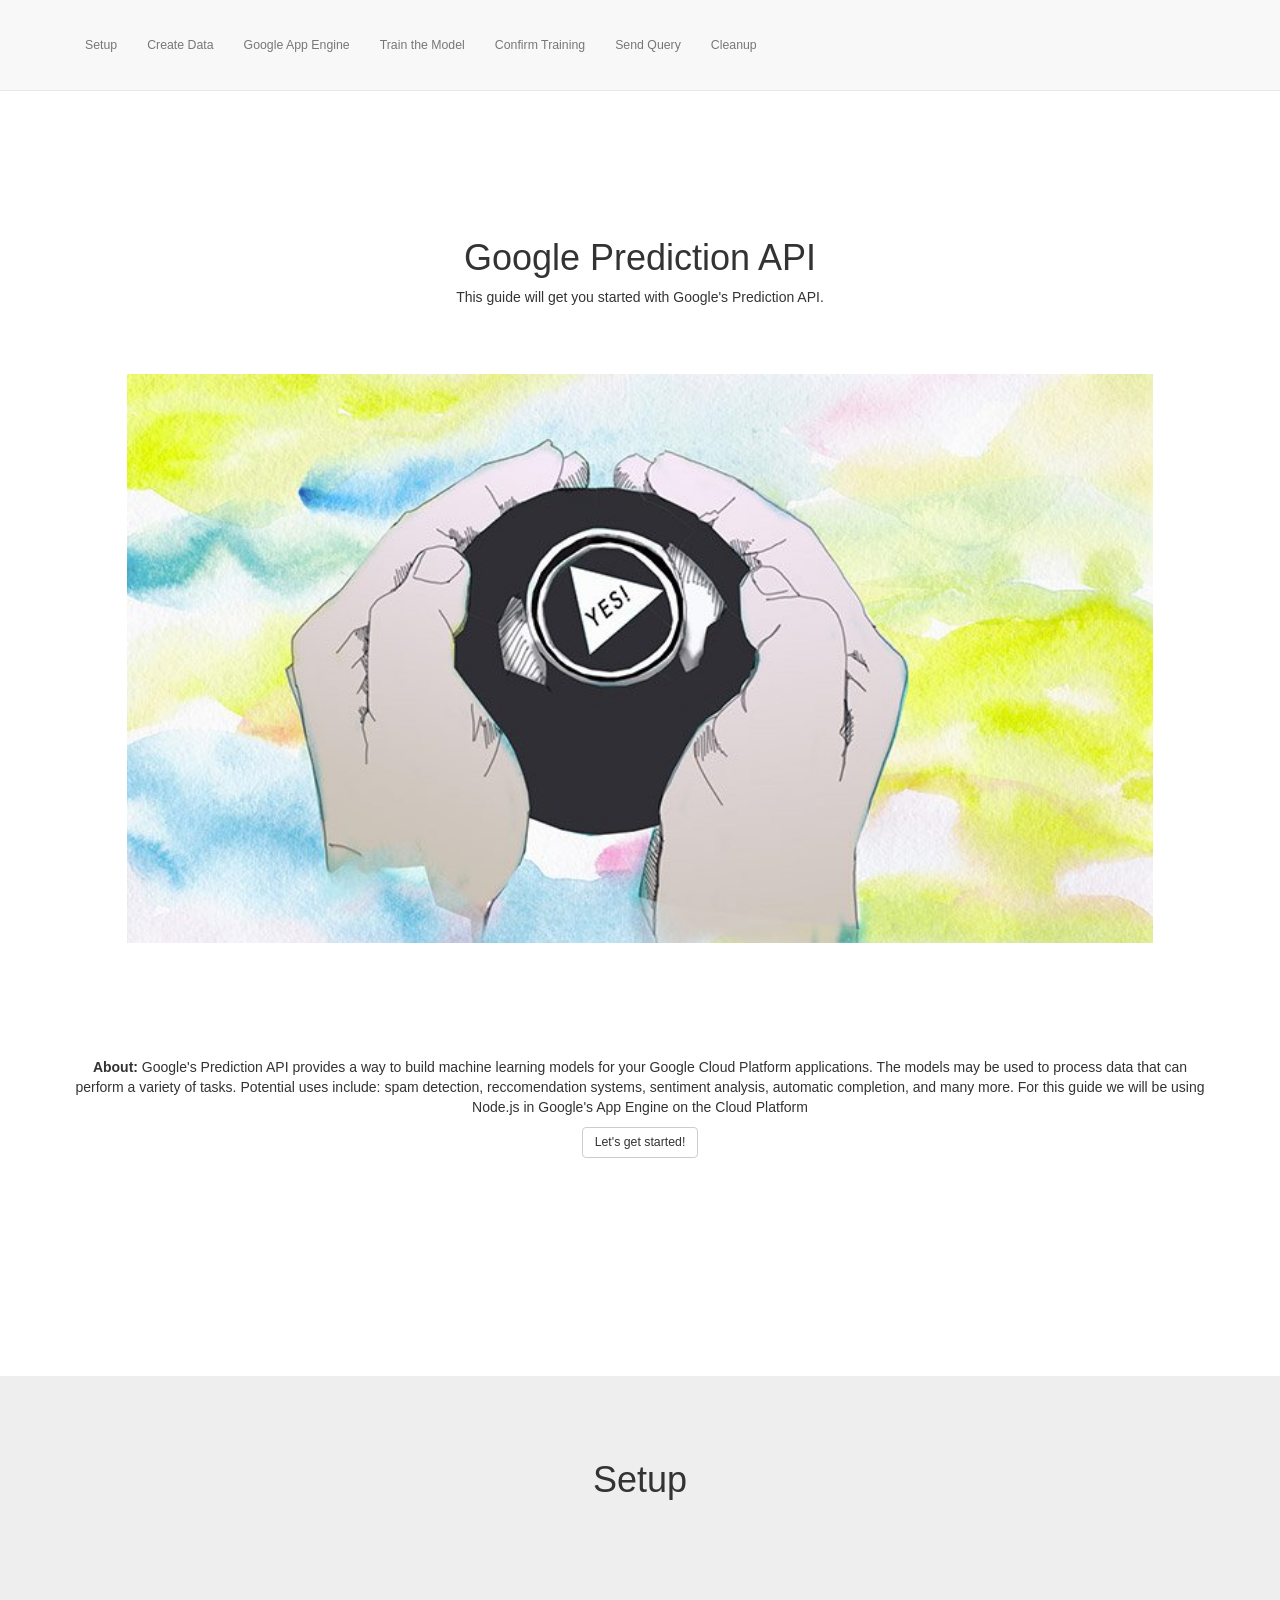
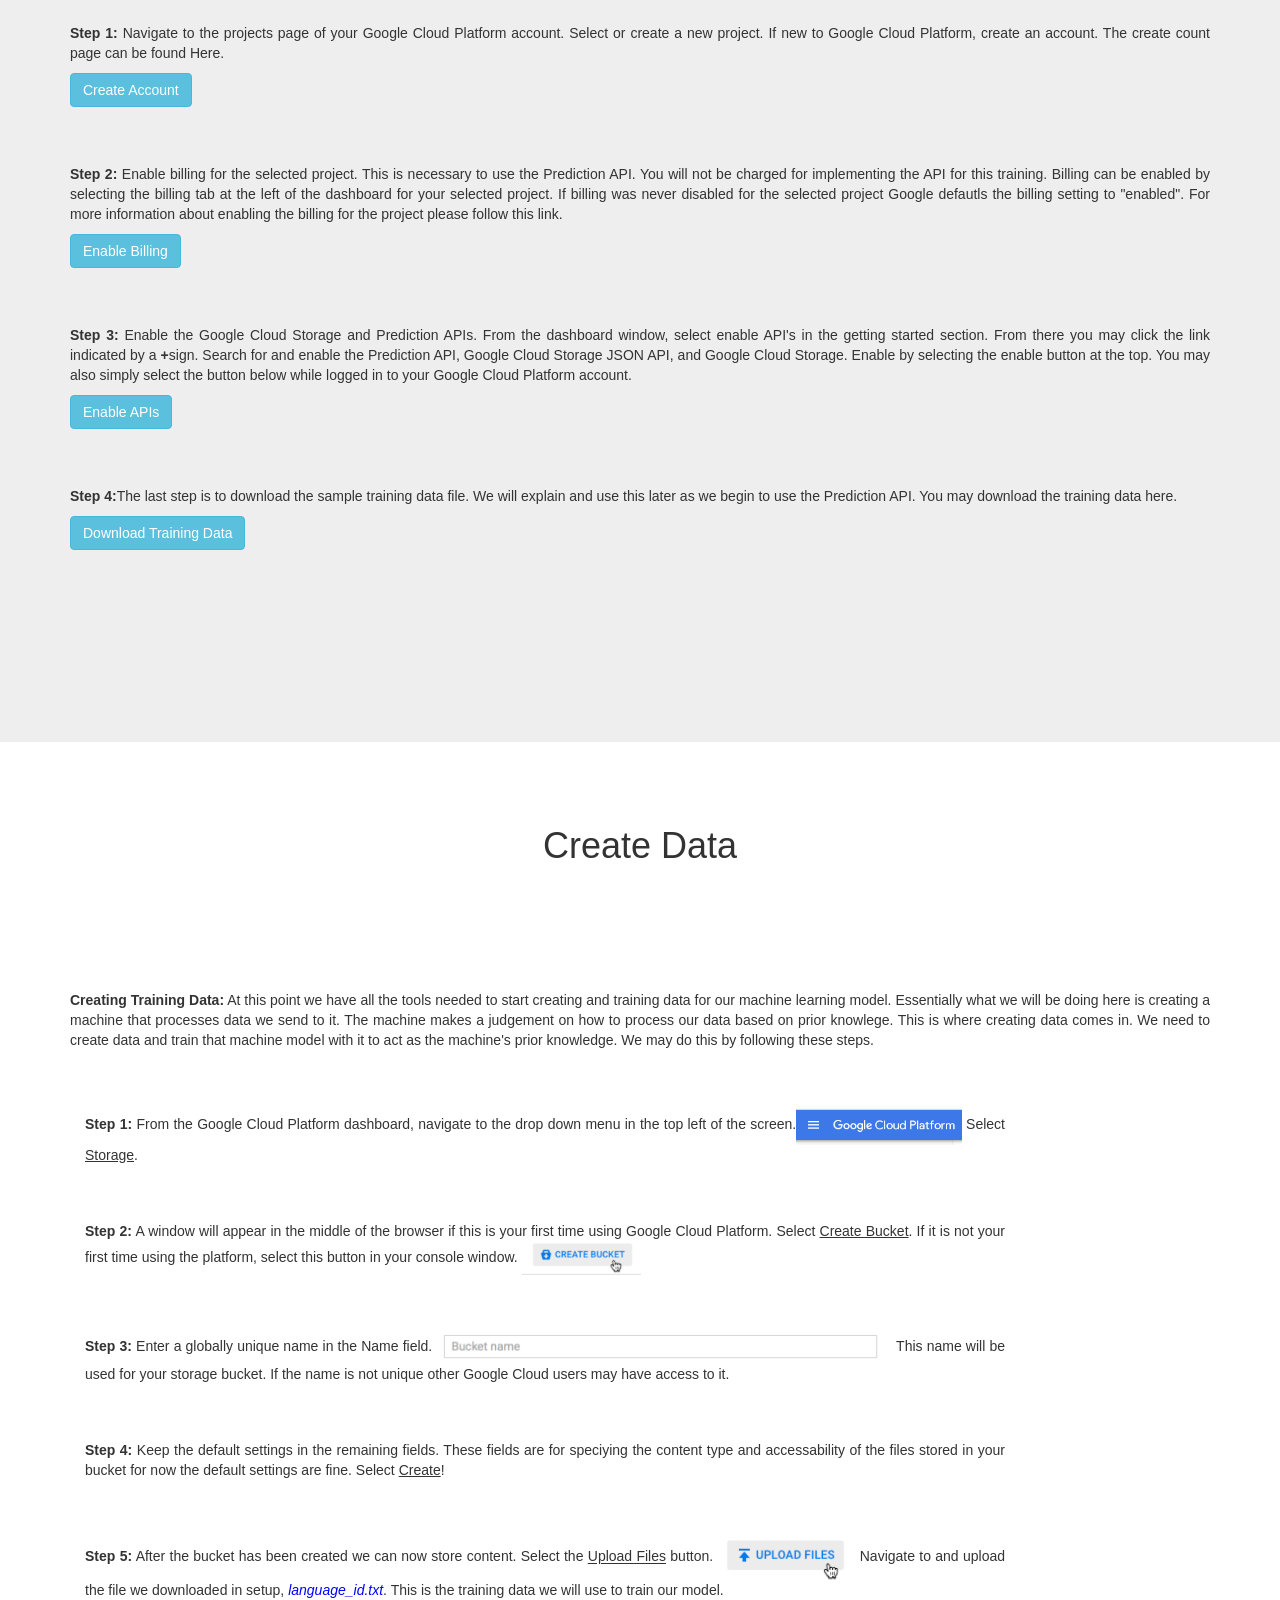
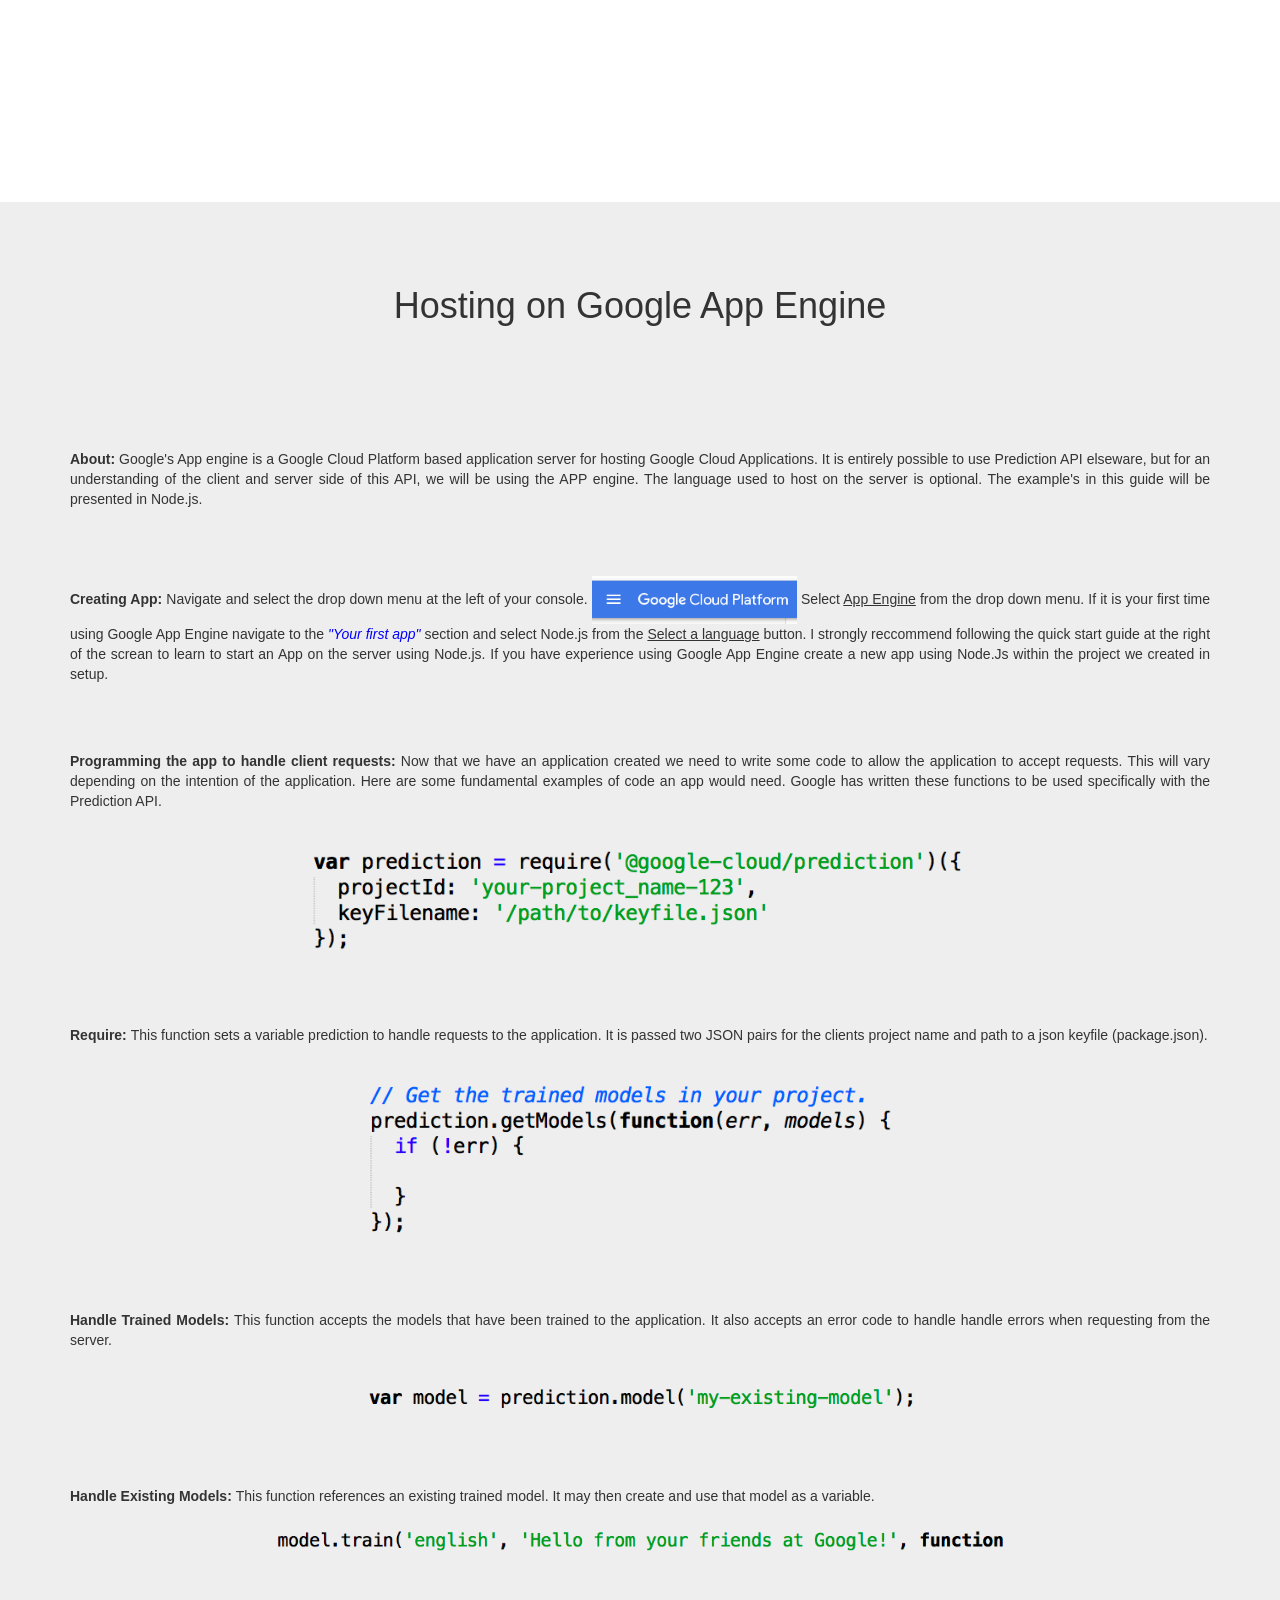
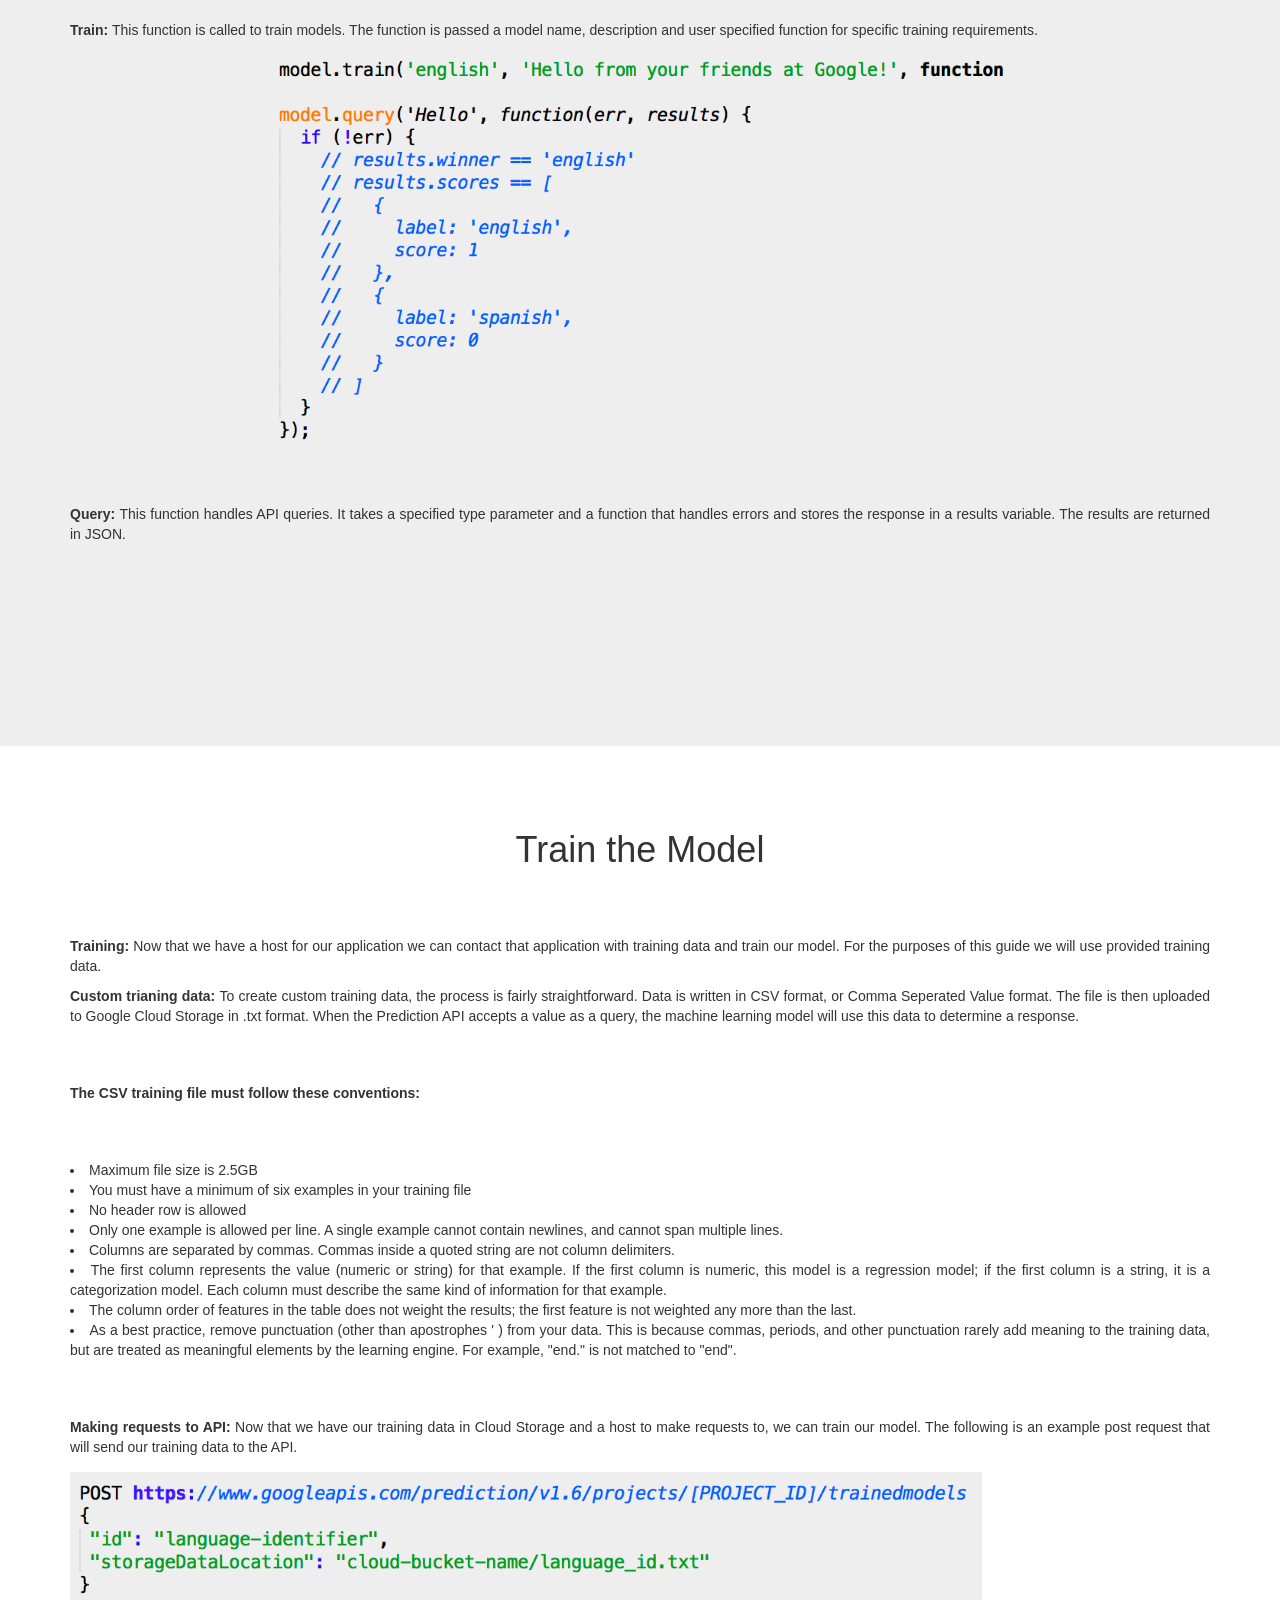
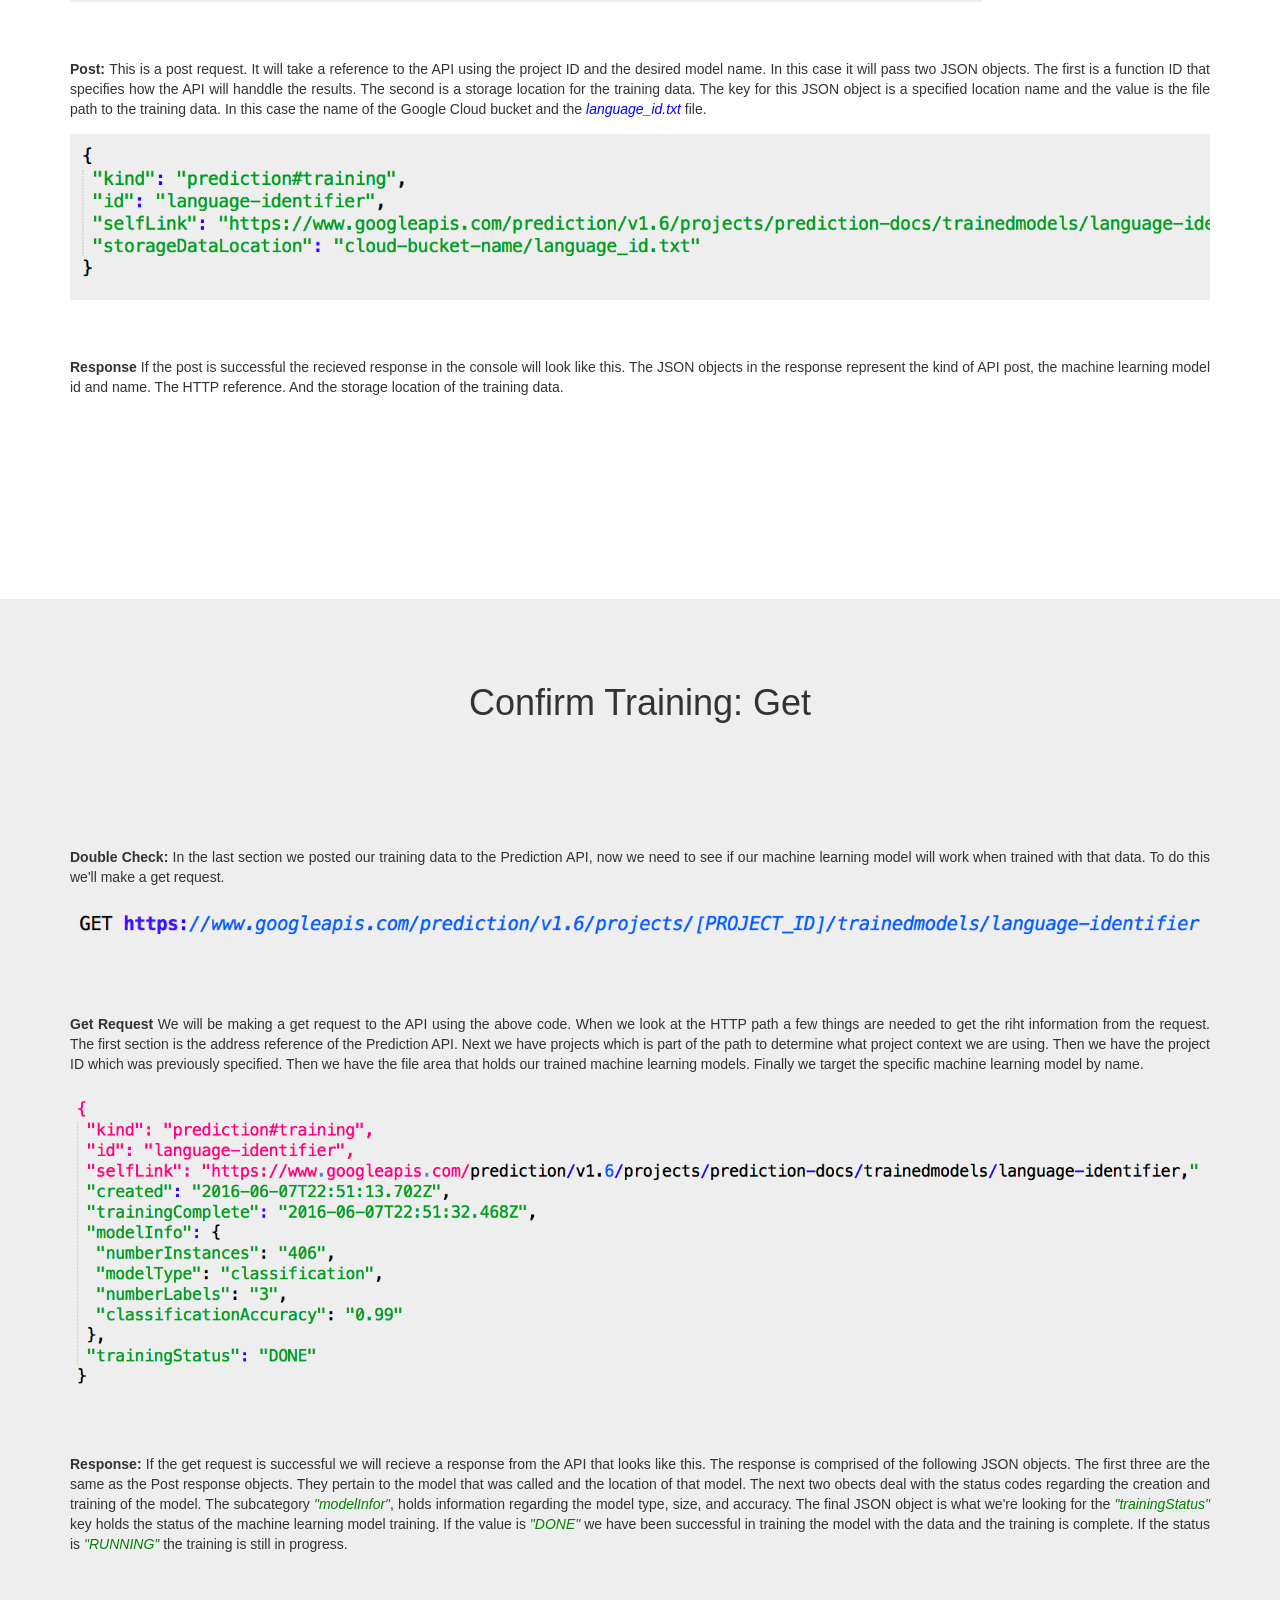
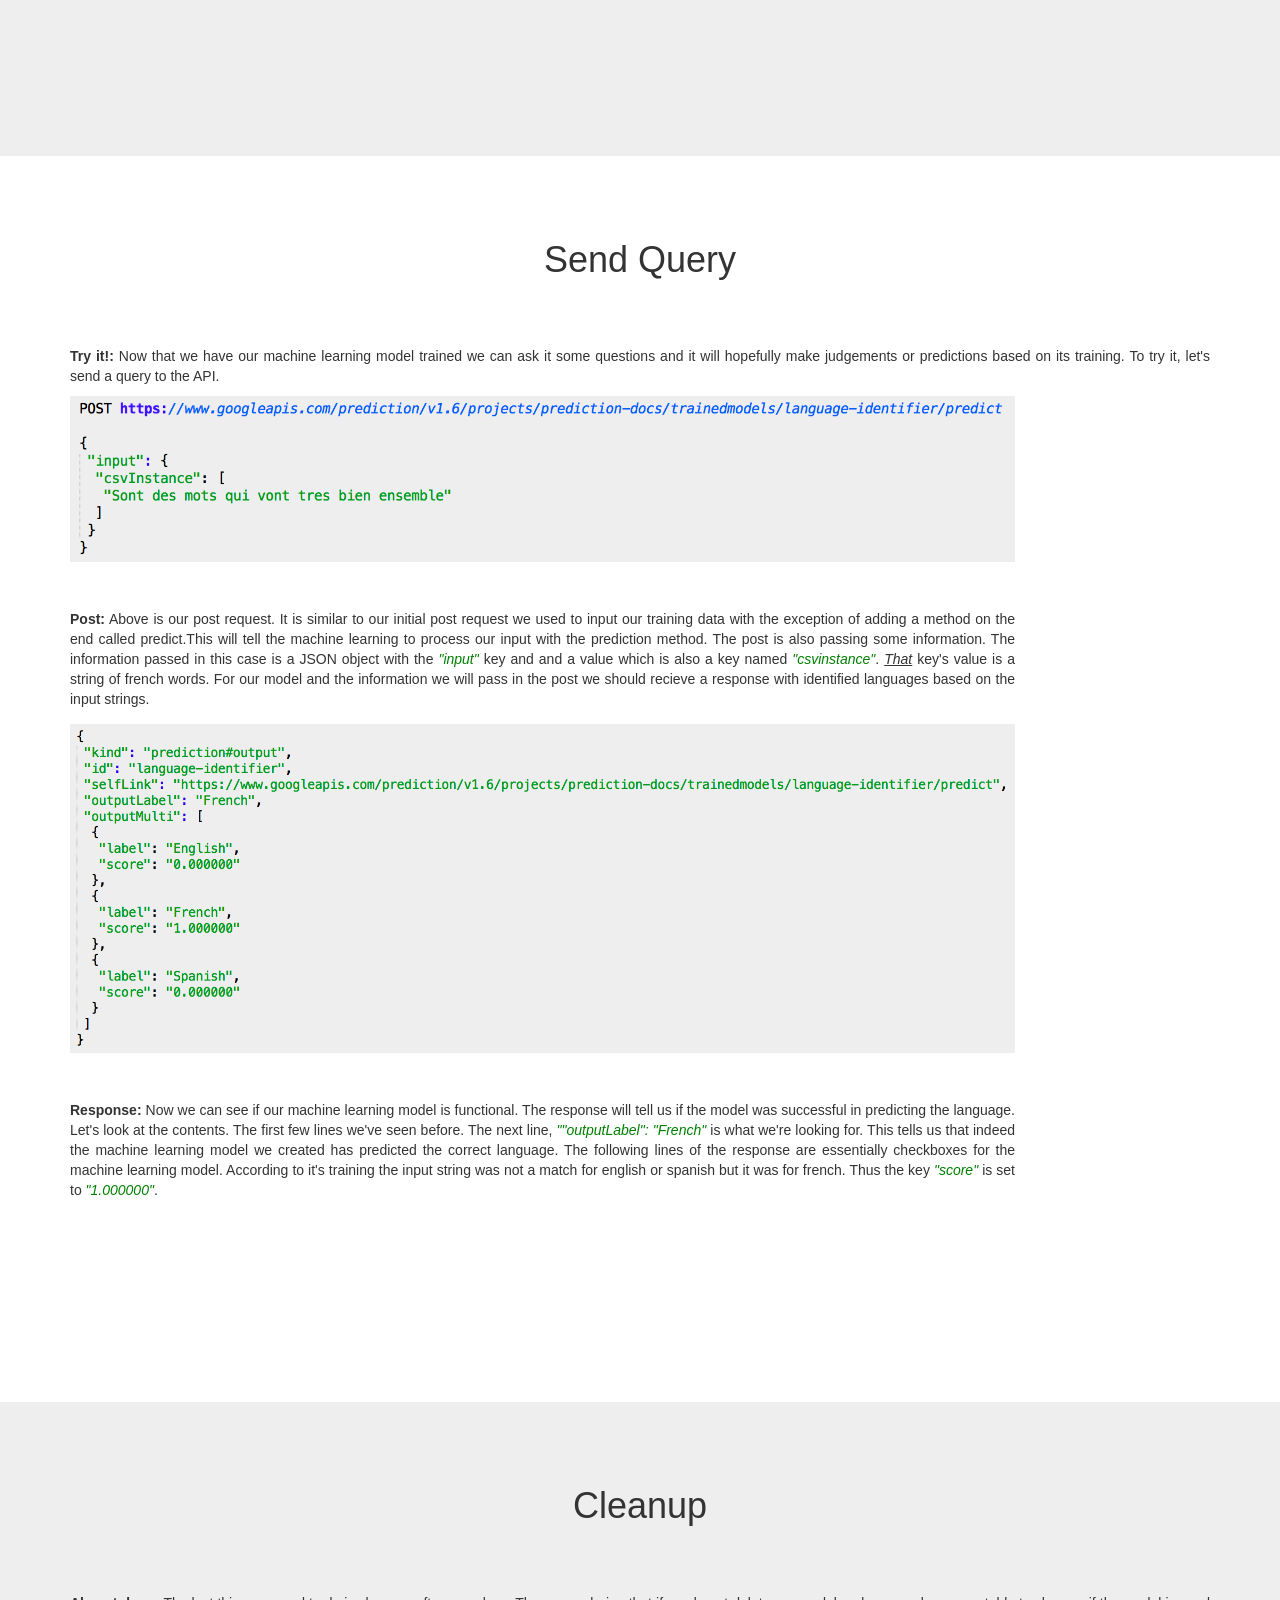
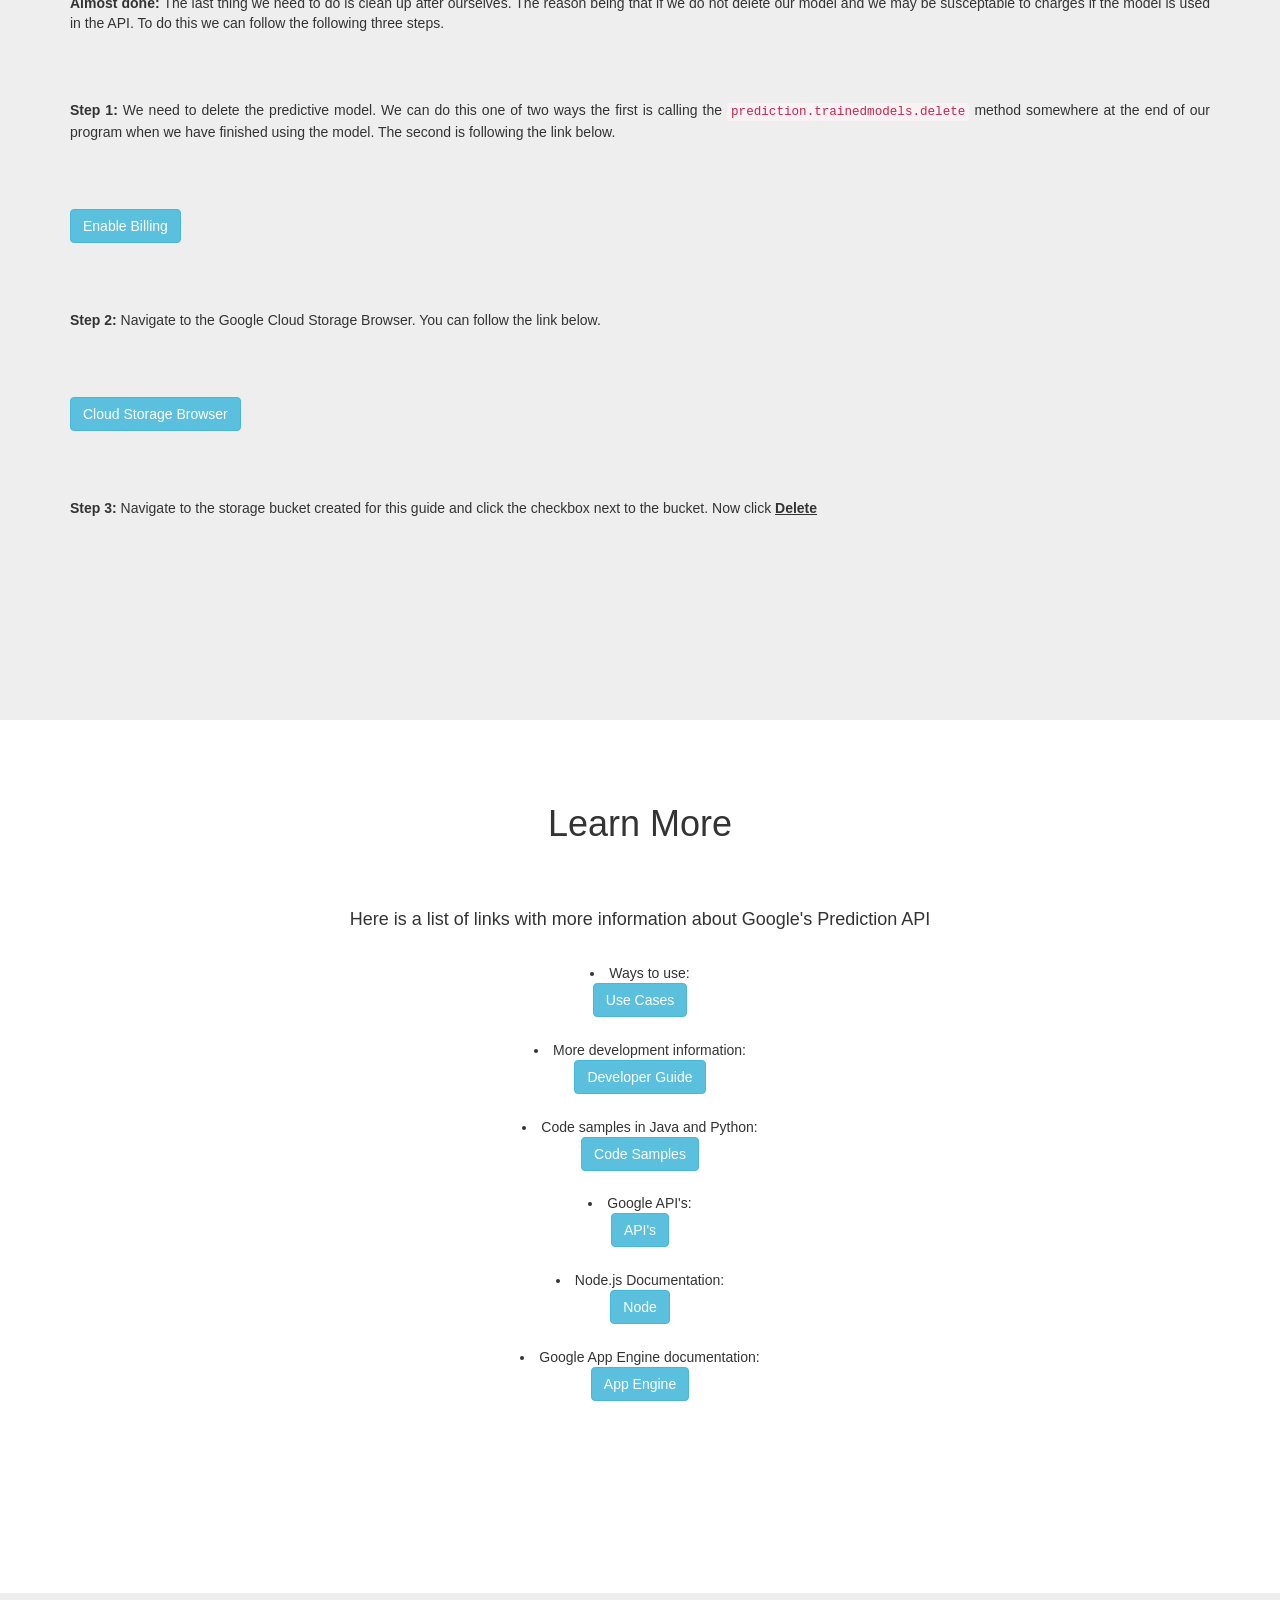
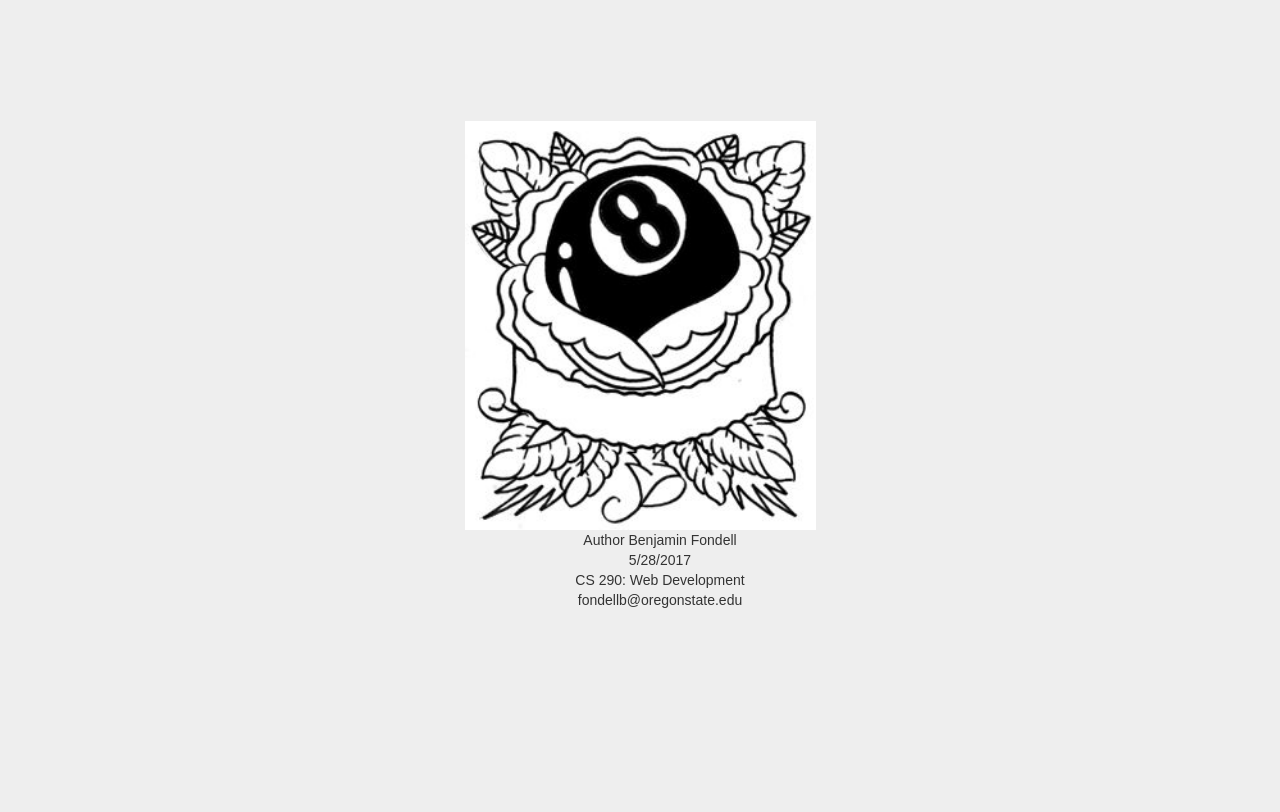
<file: how-to.html>
<!DOCTYPE html>
<html lang="en">

<head>

    <meta charset="utf-8">
    <meta http-equiv="X-UA-Compatible" content="IE=edge">
    <meta name="viewport" content="width=device-width, initial-scale=1">
    <meta name="description" content="">
    <meta name="author" content="">

    <title>Scrolling Nav - Start Bootstrap Template</title>

    <!-- Bootstrap Core CSS -->
    <link href="css/bootstrap.min.css" rel="stylesheet">

    <!-- Custom CSS -->
    <link href="css/scrolling-nav.css" rel="stylesheet">

    <!-- HTML5 Shim and Respond.js IE8 support of HTML5 elements and media queries -->
    <!-- WARNING: Respond.js doesn't work if you view the page via file:// -->
    <!--[if lt IE 9]>
        <script src="https://oss.maxcdn.com/libs/html5shiv/3.7.0/html5shiv.js"></script>
        <script src="https://oss.maxcdn.com/libs/respond.js/1.4.2/respond.min.js"></script>
    <![endif]-->

</head>

<!-- The #page-top ID is part of the scrolling feature - the data-spy and data-target are part of the built-in Bootstrap scrollspy function -->

<body id="page-top" data-spy="scroll" data-target=".navbar-fixed-top">

    <!-- Navigation -->
    <nav class="navbar navbar-default navbar-fixed-top" role="navigation">
        <div class="container">
            <div class="navbar-header page-scroll">
                <button type="button" class="navbar-toggle" data-toggle="collapse" data-target=".navbar-ex1-collapse">
                    <span class="sr-only">Toggle navigation</span>
                    <span class="icon-bar"></span>
                    <span class="icon-bar"></span>
                    <span class="icon-bar"></span>
                    <span class="icon-bar"></span>
                    <span class="icon-bar"></span>
                    <span class="icon-bar"></span>
                    <span class="icon-bar"></span>
                    <span class="icon-bar"></span>
                </button>
            </div>

            <!-- Collect the nav links, forms, and other content for toggling -->
            <div class="collapse navbar-collapse navbar-ex1-collapse">
                <ul class="nav navbar-nav">
                    <!-- Hidden li included to remove active class from about link when scrolled up past about section -->
                    <li>
                        <a class="page-scroll" href="#setup">Setup</a>
                    </li>
                    <li>
                        <a class="page-scroll" href="#create-data">Create Data</a>
                    </li>
                    <li>
                        <a class="page-scroll" href="#google-engine">Google App Engine</a>
                    </li>
                    <li>
                        <a class="page-scroll" href="#train-model">Train the Model</a>
                    </li>
                     <li>
                        <a class="page-scroll" href="#confirm-train">Confirm Training</a>
                    </li>
                    <li>
                        <a class="page-scroll" href="#query">Send Query</a>
                    </li>
                    <li>
                        <a class="page-scroll" href="#cleanup">Cleanup</a>
                    </li>
                </ul>
            </div>
            <!-- /.navbar-collapse -->
        </div>
        <!-- /.container -->
    </nav>

    <!-- Intro Section -->
    
    <section id="intro" class="intro-section">
        <div class="container">
            <div class="row">
                <div class="col-lg-12">
                    <h1>Google Prediction API</h1>
                    <p style="padding-top: 6">This guide will get you started with Google's Prediction API.</p>
                    <div class="row" style="padding-top: 5%">
                        <div class="col-md-12">
                            <div class= "media">
                                <img src="images/8ball.jpg" width="90%" height="90%" alt="8ball">
                            </div>
                        </div>
                    </div>
                    <p style="padding-top: 10%"><strong>About:</strong> Google's Prediction API provides a way to build machine learning models for your Google Cloud Platform applications. The models may be used to process data that can perform a variety of tasks. Potential uses include: spam detection, reccomendation systems, sentiment analysis, automatic completion, and many more. For this guide we will be using Node.js in Google's App Engine on the Cloud Platform </p>
                    <a class="btn btn-default page-scroll" href="#setup">Let's get started!</a>
                </div>
            </div>
        </div>
    </section>
    
    <!-- Setup Section -->
    <section id="setup" class="setup-section" style="padding-top: 5%">
        <div class="container">
            <div class="row">
                <div class="col-lg-12">
                    <h1>Setup</h1>
                    <div class="text-justify">
                        <p style="padding-top: 10%"><strong>Step 1:</strong> Navigate to the projects page of your Google Cloud Platform account. Select or create a new project.  If new to Google Cloud Platform, create an account. The create count page can be found Here. </p>
                        <a href="https://cloud.google.com" class="btn btn-info" role="button">Create Account</a>
                        <p style="padding-top: 5%"><strong>Step 2:</strong> Enable billing for the selected project. This is necessary to use the Prediction API. You will not be charged for implementing the API for this training. Billing can be enabled by selecting the billing tab at the left of the dashboard for your selected project. If billing was never disabled for the selected project Google defautls the billing setting to "enabled". For more information about enabling the billing for the project please follow this link. </p>
                        <a href="https://support.google.com/cloud/answer/6293499#enable-billing" class="btn btn-info" role="button">Enable Billing</a>
                        <p style="padding-top: 5%"><strong>Step 3:</strong> Enable the Google Cloud Storage and Prediction APIs. From the dashboard window, select enable API's in the getting started section. From there you may click the link indicated by a <strong>+</strong>sign. Search for and enable the Prediction API, Google Cloud Storage JSON API, and Google Cloud Storage. Enable by selecting the enable button at the top. You may also simply select the button below while logged in to your Google Cloud Platform account.</p> 
                        <a href="https://console.cloud.google.com/flows/enableapi?apiid=prediction,storage_component,storage_api&amp;_ga=1.167949218.2035046103.1494286454" class="btn btn-info" role="button">Enable APIs</a>
                        <p style="padding-top: 5%"><strong>Step 4:</strong>The last step is to download the sample training data file. We will explain and use this later as we begin to use the Prediction API. You may download the training data here.
                        </p>
                        <a href="https://console.cloud.google.com/flows/enableapi?apiid=prediction,storage_component,storage_api&amp;_ga=1.167949218.2035046103.1494286454" class="btn btn-info" role="button">Download Training Data</a>

                    </div>
                </div>
            </div>
        </div>
    </section>

    <!-- Services Section -->
    <section id="create-data" class="create-data-section" style="padding-top: 5%">
        <div class="container">
            <div class="row">
                <div class="col-lg-12">
                    <h1>Create Data</h1>
                        <div class="text-justify">
                            <p style="padding-top:10%"><strong> Creating Training Data:</strong> At this point we have all the tools needed to start creating and training data for our machine learning model. Essentially what we will be doing here is creating a machine that processes data we send to it. The machine makes a judgement on how to process our data based on prior knowlege. This is where creating data comes in. We need to create data and train that machine model with it to act as the machine's prior knowledge. We may do this by following these steps.
                            </p>
                            <div class="col-lg-10" class="text-justify" >
                                <p style="padding-top: 5%"><strong>Step 1: </strong> From the Google Cloud Platform dashboard, navigate to the drop down menu in the top left of the screen.<img src="images/dropmenu.jpg" width="18%" height="18%" alt="dropmenu"> Select <u>Storage</u>. 
                                </p>
                                <p style="padding-top: 5%"><strong>Step 2:</strong> A window will appear in the middle of the browser if this is your first time using Google Cloud Platform. Select <u>Create Bucket</u>. If it is not your first time using the platform, select this button in your console window. <img src="images/createbucket.jpg" width="13%" height="13%" alt="createbucket">
                                </p>
                                <p style="padding-top: 5%"><strong>Step 3:</strong> Enter a globally unique name in the Name field.<img src="images/namefield.jpg" width="50%" height="50%" alt="namefield">
                                 This name will be used for your storage bucket. If the name is not unique other Google Cloud users may have access to it. 
                                </p>
                                <p style="padding-top: 5%"><strong>Step 4:</strong> Keep the default settings in the remaining fields. These fields are for speciying the content type and accessability of the files stored in your bucket for now the default settings are fine. Select <u>Create</u>!
                                </p>
                                <p style="padding-top: 5%"><strong>Step 5:</strong> After the bucket has been created we can now store content. Select the <u>Upload Files</u> button. <img src="images/uploadfiles.jpg" width="15%" height="15%" alt="uploadfiles"> Navigate to and upload the file we downloaded in setup, <em style="color: blue">language_id.txt</em>. This is the training data we will use to train our model. 
                                </p>
                            </div>
                        </div>
                </div>
            </div>
        </div>
    </section>

      <!-- Contact Section -->
    <section id="google-engine" class="google-engine-section" style="padding-top: 5%">
        <div class="container">
            <div class="row">
                <div class="col-lg-12">
                    <h1>Hosting on Google App Engine</h1>
                        <div class="text-justify">
                            <p style="padding-top: 10%"><strong>About: </strong>Google's App engine is a Google Cloud Platform based application server for hosting Google Cloud Applications. It is entirely possible to use Prediction API elseware, but for an understanding of the client and server side of this API, we will be using the APP engine. The language used to host on the server is optional. The example's in this guide will be presented in Node.js. 
                            </p>
                            <div class="text-justify">
                                <p style="padding-top: 5%">
                                    <strong>Creating App: </strong> Navigate and select the drop down menu at the left of your console. <img src="images/dropmenu.jpg" width="18%" height="18%" alt="dropmenu"> Select <u>App Engine</u> from the drop down menu. If it is your first time using Google App Engine navigate to the <em style="color: blue">"Your first app"</em> section and select Node.js from the <u>Select a language</u> button. I strongly reccommend following the quick start guide at the right of the screan to learn to start an App on the server using Node.js. If you have experience using Google App Engine create a new app using Node.Js within the project we created in setup. 
                                </p>
                                <p style="padding-top: 5%">
                                    <strong> Programming the app to handle client requests:</strong>
                                    Now that we have an application created we need to write some code to allow the application to accept requests. This will vary depending on the intention of the application. Here are some fundamental examples of code an app would need. Google has written these functions to be used specifically with the Prediction API. 
                                </p>
                            </div>
                        </div>
                        <div class="media" style="vertical-align: center">
                            <img src="images/require.jpg" width="60%" height="60%" alt="require">
                        </div>
                        <div style="padding-top: 5%" class="text-justify">
                            <p>
                              <strong>Require: </strong> This function sets a variable prediction to handle requests to the application. It is passed two JSON pairs for the clients project name and path to a json keyfile (package.json). 
                            </p>
                        </div>
                        <div class="media" style="vertical-align: center">
                            <img src="images/models.jpg" width="50%" height="50%" alt="models">
                        </div>
                        <div style="padding-top: 5%" class="text-justify">
                            <p>
                              <strong>Handle Trained Models: </strong> This function accepts the models that have been trained to the application. It also accepts an error code to handle handle errors when requesting from the server. 
                            </p>
                        </div>
                         <div class="media" style="vertical-align: center">
                            <img src="images/existing.jpg" width="50%" height="50%" alt="existing">
                        </div>
                        <div style="padding-top: 5%" class="text-justify">
                            <p>
                              <strong>Handle Existing Models: </strong> This function references an existing trained model. It may then create and use that model as a variable.
                            </p>
                        </div>
                         <div class="media" style="vertical-align: center">
                            <img src="images/train.jpg" width="65%" height="65%" alt="train">
                        </div>
                        <div style="padding-top: 5%" class="text-justify">
                            <p>
                              <strong>Train: </strong> This function is called to train models. The function is passed a model name, description and user specified function for specific training requirements.
                            </p>
                        </div>
                         <div class="media" style="vertical-align: center">
                            <img src="images/query.jpg" width="65%" height="65%" alt="query">
                        </div>
                        <div style="padding-top: 5%" class="text-justify">
                            <p>
                              <strong>Query: </strong> This function handles API queries. It takes a specified type parameter and a function that handles errors and stores the response in a results variable. The results are returned in JSON. 
                            </p>
                        </div>
                </div>
            </div>
        </div>
    </section>

    <!-- Training Model Section -->
    <section id="train-model" class="train-model-section" style="padding-top: 5%">
        <div class="container">
            <div class="row">
                <div class="col-lg-12">
                    <h1>Train the Model</h1>
                        <div class="text-justify">
                            <p style="padding-top: 5%"><strong>Training:</strong> Now that we have a host for our application we can contact that application with training data and train our model. For the purposes of this guide we will use provided training data.   
                            </p>
                            <div class="text-justify">
                                <strong>Custom trianing data: </strong> To create custom training data, the process is fairly straightforward. Data is written in CSV format, or Comma Seperated Value format. The file is then uploaded to Google Cloud Storage in .txt format. When the Prediction API accepts a value as a query, the machine learning model will use this data to determine a response. 
                            <div  style="padding-top: 5%">
                                <strong>The CSV training file must follow these conventions:</strong>
                            </div>    
                            <div >
                                <li style="padding-top: 5%">Maximum file size is 2.5GB</li>
                                <li>You must have a minimum of six examples in your training file</li>
                                <li>No header row is allowed</li>
                                <li>Only one example is allowed per line. A single example cannot contain newlines, and cannot span multiple lines.</li>
                                <li>Columns are separated by commas. Commas inside a quoted string are not column delimiters.</li>
                                <li>The first column represents the value (numeric or string) for that example. If the first column is numeric, this model is a regression model; if the first column is a string, it is a categorization model. Each column must describe the same kind of information for that example.</li>
                                <li>The column order of features in the table does not weight the results; the first feature is not weighted any more than the last.</li>
                                <li>As a best practice, remove punctuation (other than apostrophes ' ) from your data. This is because commas, periods, and other punctuation rarely add meaning to the training data, but are treated as meaningful elements by the learning engine. For example, "end." is not matched to "end".</li>
                            </div>
                            <div style="padding-top: 5%">
                                <strong>Making requests to API:</strong> Now that we have our training data in Cloud Storage and a host to make requests to, we can train our model. The following is an example post request that will send our training data to the API.
                            </div>
                        </div>
                        <div class="media" style="vertical-align: center">
                            <img src="images/post.jpg" width="80%" height="80%" alt="post">
                        </div>
                        <div style="padding-top: 5%" class="text-justify">
                            <p>
                                <strong>Post: </strong> This is a post request. It will take a reference to the API using the project ID and the desired model name. In this case it will pass two JSON objects. The first is a function ID that specifies how the API will handdle the results. The second is a storage location for the training data. The key for this JSON object is a specified location name and the value is the file path to the training data. In this case the name of the Google Cloud bucket and the <em style="color: blue">language_id.txt</em> file. 
                            </p>
                        </div>
                        <div class="media" style="vertical-align: center">
                            <img src="images/response.jpg" width="110%" height="110%" alt="response">
                        </div>
                        <div style="padding-top: 5%" class="text-justify">
                            <p>
                                <strong>Response </strong> If the post is successful the recieved response in the console will look like this. The JSON objects in the response represent the kind of API post, the machine learning model id and name. The HTTP reference. And the storage location of the training data.  
                            </p>
                        </div>
                </div>
            </div>
        </div>
    </section>

    <!-- Confirm Training Section -->
    <section id="confirm-train" class="confirm-train-section" style="padding-top: 5%">
        <div class="container">
            <div class="row">
                <div class="col-lg-12">
                    <h1>Confirm Training: Get</h1>
                    <div class="text-justify" style="padding-top: 10%">
                        <p>
                            <strong>Double Check:</strong> In the last section we posted our training data to the Prediction API, now we need to see if our machine learning model will work when trained with that data. To do this we'll make a get request. 
                        </p>
                    </div>
                    <div>
                        <div class="media" style="vertical-align: center">
                            <img src="images/get.jpg" width="100%" height="100%" alt="get">
                        </div>
                        <div style="padding-top: 5%" class="text-justify">
                            <p>
                                <strong>Get Request</strong> We will be making a get request to the API using the above code. When we look at the HTTP path a few things are needed to get the riht information from the request. The first section is the address reference of the Prediction API. Next we have projects which is part of the path to determine what project context we are using. Then we have the project ID which was previously specified. Then we have the file area that holds our trained machine learning models. Finally we target the specific machine learning model by name.  
                            </p>
                        </div>
                          <div class="media" style="vertical-align: center">
                            <img src="images/getresponse.jpg" width="100%" height="100%" alt="getresponse">
                        </div>
                        <div style="padding-top: 5%" class="text-justify">
                            <p>
                                <strong>Response: </strong>If the get request is successful we will recieve a response from the API that looks like this. The response is comprised of the following JSON objects. The first three are the same as the Post response objects. They pertain to the model that was called and the location of that model. The next two obects deal with the status codes regarding the creation and training of the model. The subcategory <em style="color: green">"modelInfor"</em>, holds information regarding the model type, size, and accuracy. The final JSON object is what we're looking for the <em style="color: green">"trainingStatus"</em> key holds the status of the machine learning model training. If the value is <em style="color: green">"DONE"</em> we have been successful in training the model with the data and the training is complete. If the status is <em style="color: green">"RUNNING"</em> the training is still in progress.
                            </p>
                        </div>
                    </div>
                </div>
            </div>
        </div>
    </section>

     <!-- Query Section -->
    <section id="query" class="query-section" style="padding-top: 5%">
        <div class="container">
            <div class="row">
                <div class="col-lg-12">
                    <h1>Send Query</h1>
                    <div class="text-justify" style="padding-top: 5%">
                        <p>
                            <strong>Try it!:</strong> Now that we have our machine learning model trained we can ask it some questions and it will hopefully make judgements or predictions based on its training. To try it, let's send a query to the API. 
                        </p>
                    </div>
                </div>
                <div class="col-lg-10">
                    <div class="media">
                        <img src="images/querypost.jpg" width="100%" height="100%" alt="querypost">
                    </div>
                    <div class="text-justify" style="padding-top: 5%">
                        <p>
                          <strong>Post:</strong> Above is our post request. It is similar to our initial post request we used to input our training data with the exception of adding a method on the end called predict.This will tell the machine learning to process our input with the prediction method. The post is also passing some information. The information passed in this case is a JSON object with the <em style="color: green">"input"</em> key and and a value which is also a key named <em style="color: green">"csvinstance"</em>. <em><u>That</u></em> key's value is a string of french words. For our model and the information we will pass in the post we should recieve a response with identified languages based on the input strings.   
                        </p>
                    </div>
                    <div class="media">
                        <img src="images/queryresponse.jpg" width="100%" height="100%" alt="queryresponse">
                    </div>
                      <div class="text-justify" style="padding-top: 5%">
                        <p>
                          <strong>Response:</strong> Now we can see if our machine learning model is functional. The response will tell us if the model was successful in predicting the language. Let's look at the contents. The first few lines we've seen before. The next line, <em style="color: green">""outputLabel": "French"</em> is what we're looking for. This tells us that indeed the machine learning model we created has predicted the correct language. The following lines of the response are essentially checkboxes for the machine learning model. According to it's training the input string was not a match for english or spanish but it was for french. Thus the key <em style="color: green">"score"</em> is set to <em style="color: green">"1.000000"</em>.   
                        </p>
                    </div>
                </div>
            </div>
        </div>
    </section>

      <!-- Cleanup Section -->
    <section id="cleanup" class="cleanup-section" style="padding-top: 5%">
        <div class="container">
            <div class="row">
                <div class="col-lg-12">
                    <h1>Cleanup</h1>
                    <div class="text-justify" style="padding-top: 5%">
                        <p>
                            <strong>Almost done:</strong> The last thing we need to do is clean up after ourselves. The reason being that if we do not delete our model and we may be susceptable to charges if the model is used in the API. To do this we can follow the following three steps.
                        </p>
                        <p style="padding-top: 5%">
                            <strong>Step 1:</strong> We need to delete the predictive model. We can do this one of two ways the first is calling the <code>prediction.trainedmodels.delete</code> method somewhere at the end of our program when we have finished using the model. The second is following the link below.
                            <div style="padding-top: 5%"><a href="https://developers.google.com/apis-explorer/#p/prediction/v1.6/prediction.trainedmodels.delete" class="btn btn-info" role="button">Enable Billing</a>
                            </div>
                        </p>
                        <p style="padding-top: 5%">
                            <strong>Step 2:</strong> Navigate to the Google Cloud Storage Browser. You can follow the link below. 
                            <div style="padding-top: 5%"><a href="https://console.cloud.google.com/storage/browser" class="btn btn-info" role="button">Cloud Storage Browser</a>
                            </div>
                        </p>
                        <p style="padding-top: 5%">
                            <strong>Step 3: </strong> Navigate to the storage bucket created for this guide and click the checkbox next to the bucket. Now click <u><strong>Delete</strong></u>
                        </p>
                    </div>
                </div>
            </div>
        </div>
    </section>

        <!-- Learn More Section -->
    <section id="implement" class="implement-section" style="padding-top: 5%">
        <div class="container">
            <div class="row">
                <div class="col-lg-12">
                    <h1>Learn More</h1>
                        <h4 style="padding-top: 5%">Here is a list of links with more information about Google's Prediction API</h4>
                        <div style="vertical-align: center" style="padding-top: 5%">
                            <li style="padding-top: 2%">Ways to use:</li><a href="https://cloud.google.com/prediction/docs/scenarios" class="btn btn-info" role="button">Use Cases</a>
                             <li style="padding-top: 2%">More development information:</li><a href="https://cloud.google.com/prediction/docs/developer-guide" class="btn btn-info" role="button">Developer Guide</a>
                              <li style="padding-top: 2%">Code samples in Java and Python:</li><a href="https://cloud.google.com/prediction/docs/libraries.html#featuredsamples" class="btn btn-info" role="button">Code Samples</a>
                               <li style="padding-top: 2%">Google API's:</li><a href="https://cloud.google.com/products" class="btn btn-info" role="button">API's</a>
                                <li style="padding-top: 2%">Node.js Documentation:</li><a href="https://www.npmjs.com/package/@google-cloud/prediction" class="btn btn-info" role="button">Node</a>
                                 <li style="padding-top: 2%">Google App Engine documentation:</li><a href="https://cloud.google.com/appengine/docs/" class="btn btn-info" role="button">App Engine</a>
                        </div>
                </div>
            </div>
        </div>
    </section>

        <section id="end" class="end-section" style="padding-top: 10%">
        <div class="container">
            <div class="row">
                <div class="col-med-6" style="vertical-align: ">
                    <div class="media">
                         <img src="images/magic.jpg" width="30%" height="30%" alt="magic">
                    </div>
                    <ul style="list-style: none">
                        <li>Author Benjamin Fondell</li>
                        <li>5/28/2017</li>
                        <li>CS 290: Web Development</li>
                        <li>fondellb@oregonstate.edu</li>
                    </ul>
                </div>
            </div>
        </div>
    </section>

    <!-- jQuery -->
    <script src="js/jquery.js"></script>

    <!-- Bootstrap Core JavaScript -->
    <script src="js/bootstrap.min.js"></script>

    <!-- Scrolling Nav JavaScript -->
    <script src="js/jquery.easing.min.js"></script>
    <script src="js/scrolling-nav.js"></script>

</body>

</html>
</file>
<file: css/scrolling-nav.css>
/*!
 * Start Bootstrap - Scrolling Nav (http://startbootstrap.com/)
 * Copyright 2013-2016 Start Bootstrap
 * Licensed under MIT (https://github.com/BlackrockDigital/startbootstrap/blob/gh-pages/LICENSE)
 */

body {
    width: auto;
    height: auto;
}

html {
    width: auto;
    height: auto;
}

@media(min-width:1000px) {
    .navbar {
        padding: 20px 0;
        -webkit-transition: background .5s ease-in-out,padding .5s ease-in-out;
        -moz-transition: background .5s ease-in-out,padding .5s ease-in-out;
        transition: background .5s ease-in-out,padding .5s ease-in-out;
    }

    .top-nav-collapse {
        padding: 0;
    }
}
@media screen and (min-width: 800px) { /*The following CSS runs only for displays with a width (in pixels) of more than 800px*/
    html {
        background-color: white;
    }
}

@media screen and (max-width: 800px) { /*The following CSS runs only for displays with a width (in pixels) of less than 800px*/
    html {
        background-color: white;
    }
}

/* Demo Sections - You can use these as guides or delete them - the scroller will work with any sort of height, fixed, undefined, or percentage based.
The padding is very important to make sure the scrollspy picks up the right area when scrolled to. Adjust the margin and padding of sections and children 
of those sections to manage the look and feel of the site. */

.wrapper{
    min-width: 1002px;
}

.intro-section {
    height: 100%;
    padding-top: 15%;
    text-align: center;
    background: #fff;
    margin: 2%;
    position: relative;
    padding-bottom: 15%;
}

.setup-section {
    height: 85%;
    padding-top: 30%;
    text-align: center;
    background: #eee;
    margin: auto;
    position: relative;
    padding-bottom: 15%;
}

.create-data-section {
    height: 90%;
    padding-top: 30%;
    text-align: center;
    background: #fff;
    margin: auto;
    position: relative;
    padding-bottom: 15%;
}
.google-engine-section {
    height: 170%;
    padding-top: 30%;
    text-align: center;
    background: #eee;
    margin: auto;
    position: relative;
    padding-bottom: 15%;
}

.train-model-section {
    height: 130%;
    padding-top: 30%;
    text-align: center;
    background: #fff;
    margin: auto;
    position: relative;
    padding-bottom: 15%;
}

.confirm-train-section {
    height: 95%;
    padding-top: 30%;
    text-align: center;
    background: #eee;
    margin: auto;
    position: relative;
    padding-bottom: 15%;
}

.query-section {
    height: 100%;
    padding-top: 30%;
    text-align: center;
    background: #fff;
    margin: auto;
    position: relative;
    padding-bottom: 15%;
}

.cleanup-section {
    height: 75%;
    padding-top: 30%;
    text-align: center;
    background: #eee;
    margin: auto;
    position: relative;
    padding-bottom: 15%;
}

.implement-section {
    height: 65%;
    padding-top: 30%;
    text-align: center;
    background: #fff;
    margin: auto;
    position: relative;
    padding-bottom: 15%;
}

.end-section {
    height: 55%;
    padding-top: 30%;
    text-align: center;
    background: #eee;
    margin: auto;
    position: relative;
    padding-bottom: 15%;
   
}

.page-scroll{

    font-size: 88%
}

.html{
    height: auto;
    width: auto;
    min-width: 1000px;
   
}
</file>
